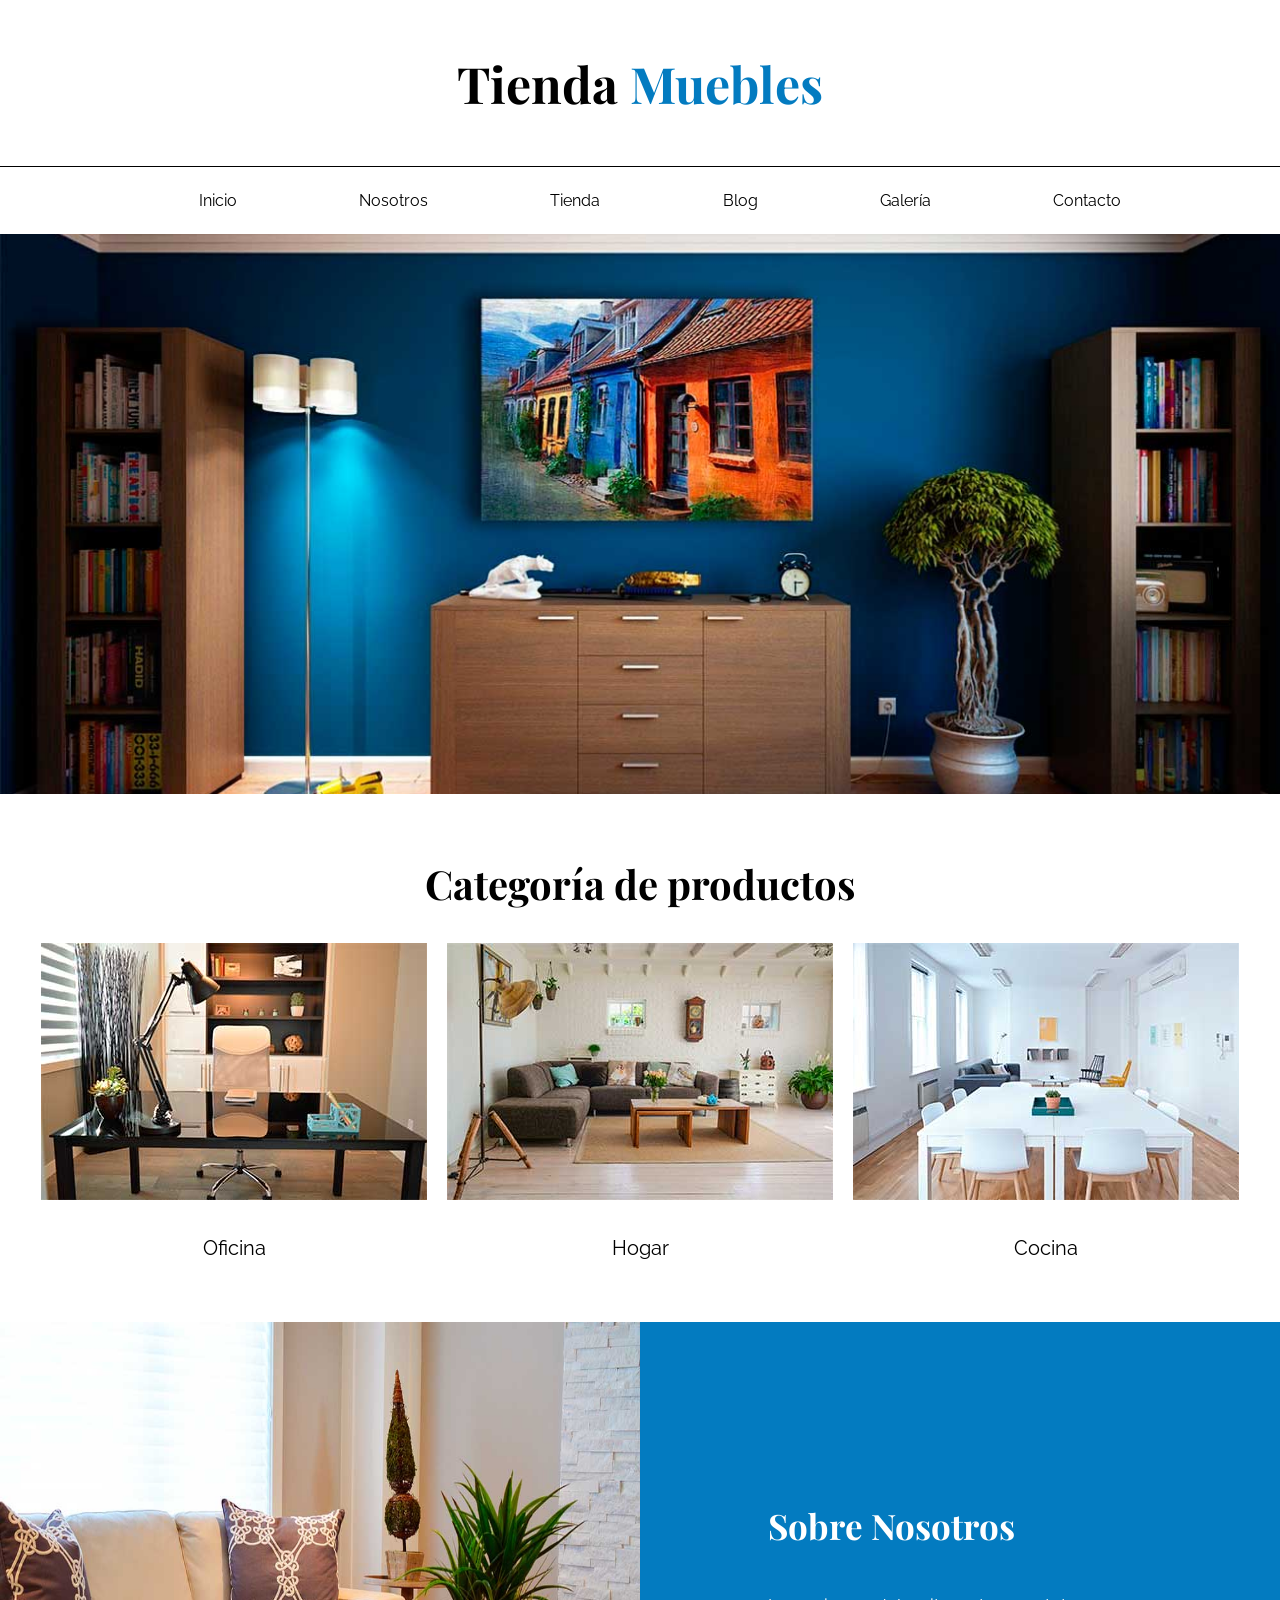
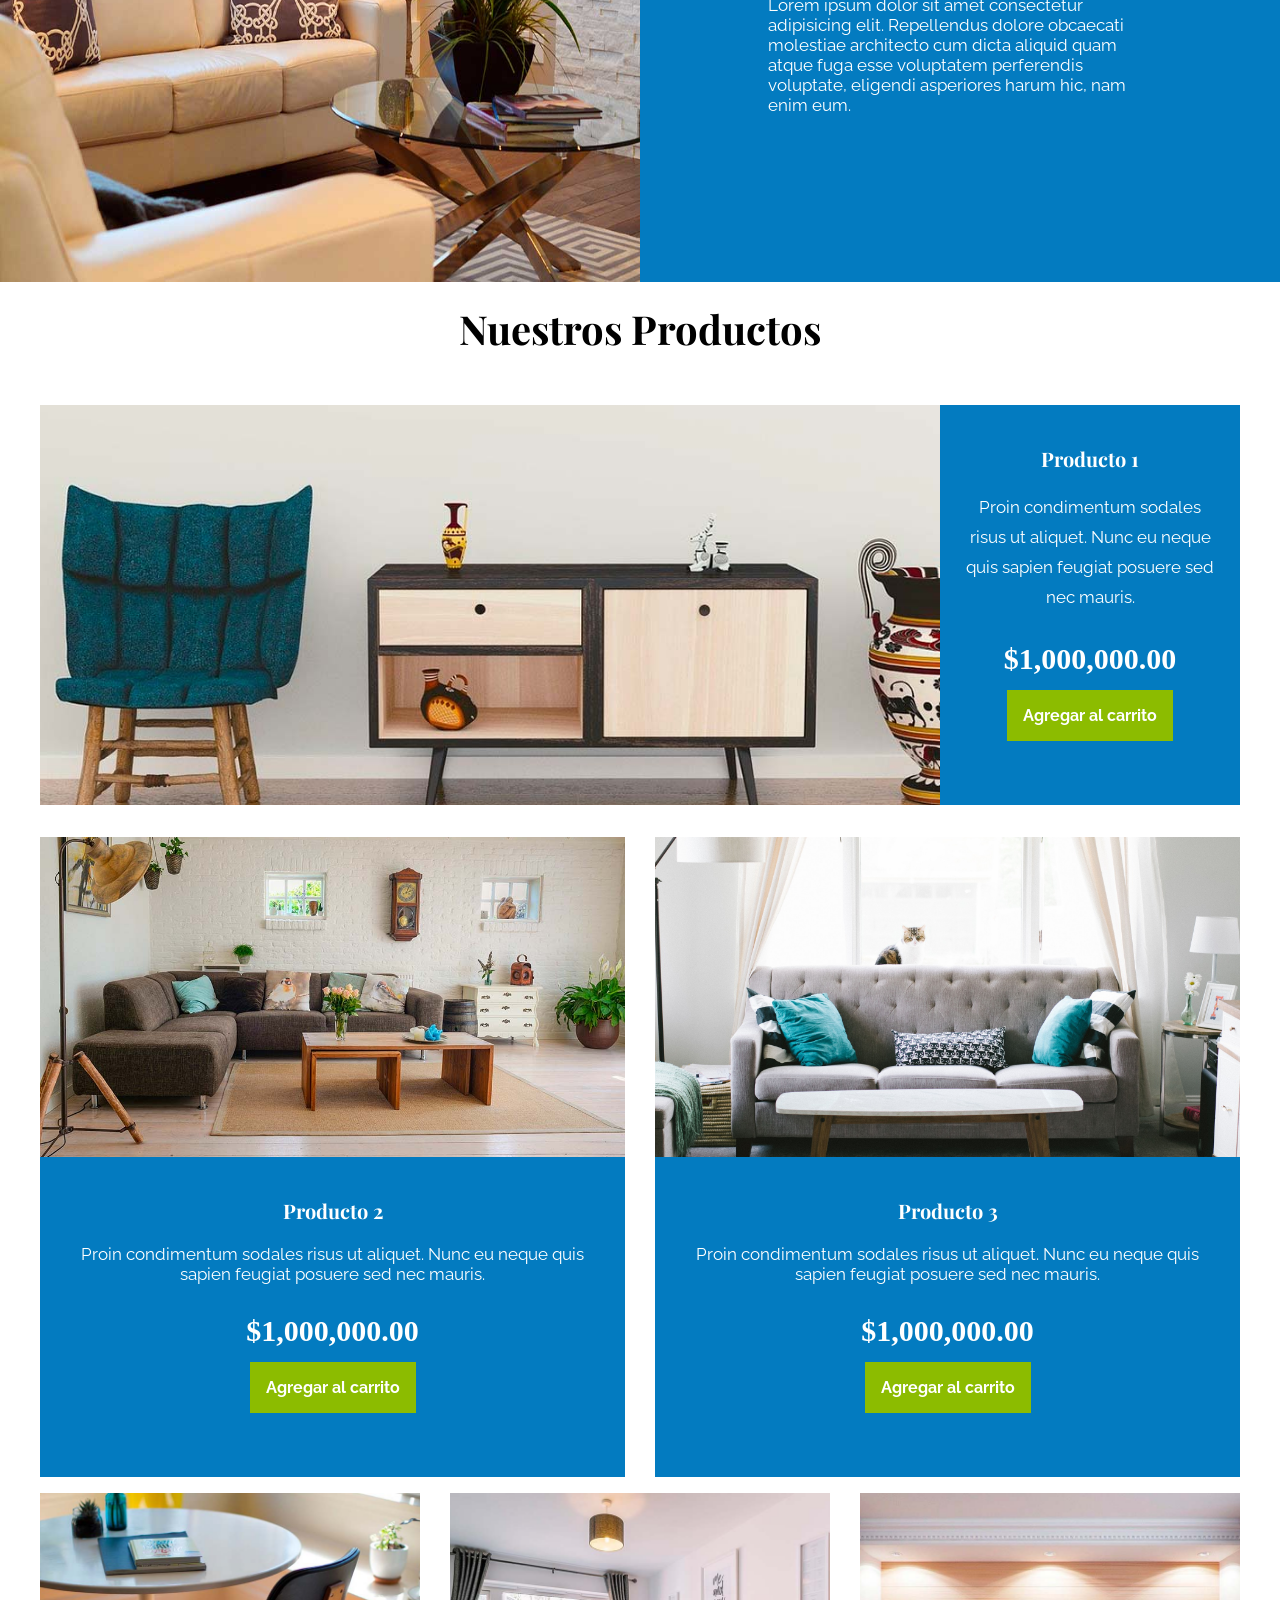
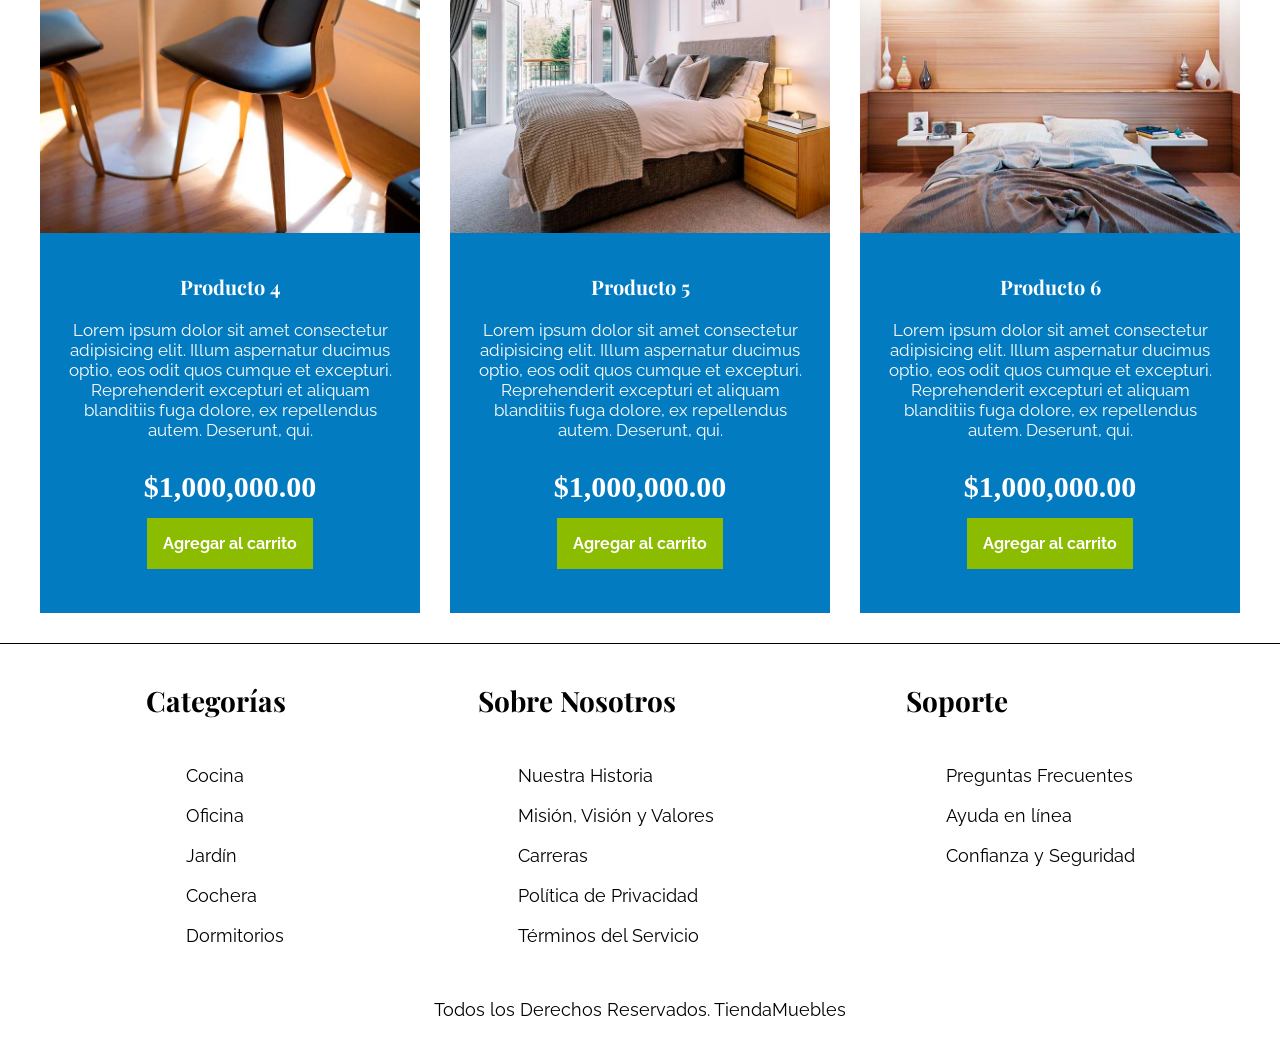
<file: index.html>
<!DOCTYPE html>
<html lang="en">
<head>
    <meta charset="UTF-8">
    <meta name="viewport" content="width=device-width, initial-scale=1.0">
    <title>Tienda Muebles</title>
    <link rel="stylesheet" href="./styles.css">
    <link rel="preconnect" href="https://fonts.googleapis.com">
    <link rel="preconnect" href="https://fonts.gstatic.com" crossorigin>
    <link href="https://fonts.googleapis.com/css2?family=Playfair+Display:ital,wght@0,400..900;1,400..900&family=Raleway:ital,wght@0,100..900;1,100..900&display=swap" rel="stylesheet">
</head>

<body>
    <header>
        <div class="title">
            <h1>Tienda <span>Muebles</span></h1>
        </div>
        <div class="container">
            <nav>
                <ul class="nav">
                    <li><a href="#" class="itembar">Inicio</a></li>
                    <li><a href="./nosotros.html" class="itembar">Nosotros</a></li>
                    <li><a href="./tienda.html" class="itembar">Tienda</a></li>
                    <li><a href="./blog.html" class="itembar">Blog</a></li>
                    <li><a href="./Galería.html" class="itembar">Galería</a></li>
                    <li><a href="./contacto.html" class="itembar">Contacto</a></li>
                </ul>
            </nav>
        </div>
    </header>

    <div class="banner1">
        <img src="./img/principal.jpg" alt="Un cuarto con decoración">
    </div>

    <main>
        <section class="products">
            <h2 class="categoriaproducts">Categoría de productos</h2>
            <div class="categoria1">
                <div class="container-cat">
                    <div>
                        <img src="./img/categoria1.jpg" alt="Una oficina">
                    </div>
                    <a href="#" class="itemcategory">Oficina</a>
                </div>

                <div class="container-cat">
                    <div>
                        <img src="./img/categoria2.jpg" alt="La sala de estar de una casa">
                    </div>
                    <a href="#" class="itemcategory">Hogar</a>
                </div>

                <div class="container-cat">
                    <div>
                        <img src="./img/categoria3.jpg" alt="La cocina de una casa">
                    </div>
                    <a href="#" class="itemcategory">Cocina</a>
                </div>
            </div>
        </section>

        <section class="section-abt">
            <div class="container-abt">
                <img src="./img/nosotros.jpg" class="img-abt">
                <div class="text-abt">
                    <h2 class="title-abt">Sobre Nosotros</h2>
                    <p class="description-abt">Lorem ipsum dolor sit amet consectetur adipisicing elit. Repellendus dolore obcaecati molestiae architecto cum dicta aliquid quam atque fuga esse voluptatem perferendis voluptate, eligendi asperiores harum hic, nam enim eum.</p>
                </div>
            </div>
        </section>

        <section class="products11">
            <h2 class="our-products">Nuestros Productos</h2>
            <div class="main-ourp width">
                <article class="product1 width">
                    <img src="./img/producto1.jpg" alt="imagen de producto 1" class="imagenproducto1">
                    <div class="textoproducto1">
                        <h3>Producto 1</h3>
                        <p class="descripcionproducto1">Proin condimentum sodales risus ut aliquet. Nunc eu neque quis sapien feugiat posuere sed nec mauris.</p>
                        <p class="price1">$1,000,000.00</p>
                        <a type="submit" class="boton1">Agregar al carrito</a>
                    </div>
                </article>

                <div class="product23">
                    <article class="containerproduct2">
                    <img src="./img/producto2.jpg" alt="imagen de producto 2" class="imgproduct2">
                    <div class="textoproducto2">
                        <h3 class="titlteproduct2">Producto 2</h3>
                        <p class="descriptionproduct2">Proin condimentum sodales risus ut aliquet. Nunc eu neque quis sapien feugiat posuere sed nec mauris.</p>
                        <p class="priceproduct2">$1,000,000.00</p>
                        <a type="submit" class="boton2">Agregar al carrito</a>
                    </div>
                    </article>

                    <article class="containerproduct3">
                    <img src="./img/galeria_06.jpg" alt="imagen de producto 3" class="imgproduct3">
                    <div class="textoproducto3">
                        <h3 class="titlteproduct3">Producto 3</h3>
                        <p class="descriptionproduct3">Proin condimentum sodales risus ut aliquet. Nunc eu neque quis sapien feugiat posuere sed nec mauris.</p>
                        <p class="priceproduct3">$1,000,000.00</p>
                        <a type="submit" class="boton3">Agregar al carrito</a>
                    </div>
                    </article>
                </div>

                <div class="product456">
                    <article class="containerproduct4">
                    <img src="./img/producto4.jpg" alt="imagen de producto 4" width="300" class="imgproduct4">
                    <div class="textoproduct4">
                        <h3 class="titlteproduct4">Producto 4</h3>
                        <p class="descriptionproduct4">Lorem ipsum dolor sit amet consectetur adipisicing elit. Illum aspernatur ducimus optio, eos odit quos cumque et excepturi. Reprehenderit excepturi et aliquam blanditiis fuga dolore, ex repellendus autem. Deserunt, qui.</p>
                        <p class="priceproduct4">$1,000,000.00</p>
                        <a type="submit" class="boton4">Agregar al carrito</a>
                    </div>
                    </article>

                    <article class="containerproduct5">
                    <img src="./img/producto5.jpg" alt="imagen de producto 5" width="300"
                    class="imgproduct5">
                    <div class="textoproduct5">
                        <h3 class="titlteproduct5">Producto 5</h3>
                        <p class="descriptionproduct5">Lorem ipsum dolor sit amet consectetur adipisicing elit. Illum aspernatur ducimus optio, eos odit quos cumque et excepturi. Reprehenderit excepturi et aliquam blanditiis fuga dolore, ex repellendus autem. Deserunt, qui.</p>
                        <p class="priceproduct5">$1,000,000.00</p>
                        <a type="submit" class="boton5">Agregar al carrito</a>
                    </div>
                    </article>

                    <article class="containerproduct6">
                    <img src="./img/producto6.jpg" alt="imagen de producto 6" width="300" class="imgproduct6">
                    <div class="textoproduct6">
                        <h3 class="titlteproduct6">Producto 6</h3>
                        <p class="descriptionproduct6">Lorem ipsum dolor sit amet consectetur adipisicing elit. Illum aspernatur ducimus optio, eos odit quos cumque et excepturi. Reprehenderit excepturi et aliquam blanditiis fuga dolore, ex repellendus autem. Deserunt, qui.</p>
                        <p class="priceproduct6">$1,000,000.00</p>
                        <a type="submit" class="boton6">Agregar al carrito</a>
                    </div>
                    </article>
                </div>
            </div>
        </section>
    </main>

    <footer>
        <div class="footer">
            <div class="left">
                <h4 class="footertitle">Categorías</h4>
                <ul class="footerlist">
                    <li><a href="#" class="footertext">Cocina</a></li>
                    <li><a href="#" class="footertext">Oficina</a></li>
                    <li><a href="#" class="footertext">Jardín</a></li>
                    <li><a href="#" class="footertext">Cochera</a></li>
                    <li><a href="#" class="footertext">Dormitorios</a></li>
                </ul>
            </div>

            <div class="left">
                <h4 class="footertitle">Sobre Nosotros</h4>
                <ul class="footerlist">
                    <li><a href="#" class="footertext">Nuestra Historia</a></li>
                    <li><a href="#" class="footertext">Misión, Visión y Valores</a></li>
                    <li><a href="#" class="footertext">Carreras</a></li>
                    <li><a href="#" class="footertext">Política de Privacidad</a></li>
                    <li><a href="#" class="footertext">Términos del Servicio</a></li>
                </ul>
            </div>

            <div class="left">
                <h4 class="footertitle">Soporte</h4>
                <ul class="footerlist">
                    <li><a href="#" class="footertext">Preguntas Frecuentes</a></li>
                    <li><a href="#" class="footertext">Ayuda en línea</a></li>
                    <li><a href="#" class="footertext">Confianza y Seguridad</a></li>
                </ul>
            </div>
        </div>

        <p class="footertext finished">Todos los Derechos Reservados. TiendaMuebles</p>
    </footer>
</body>
</html>
</file>
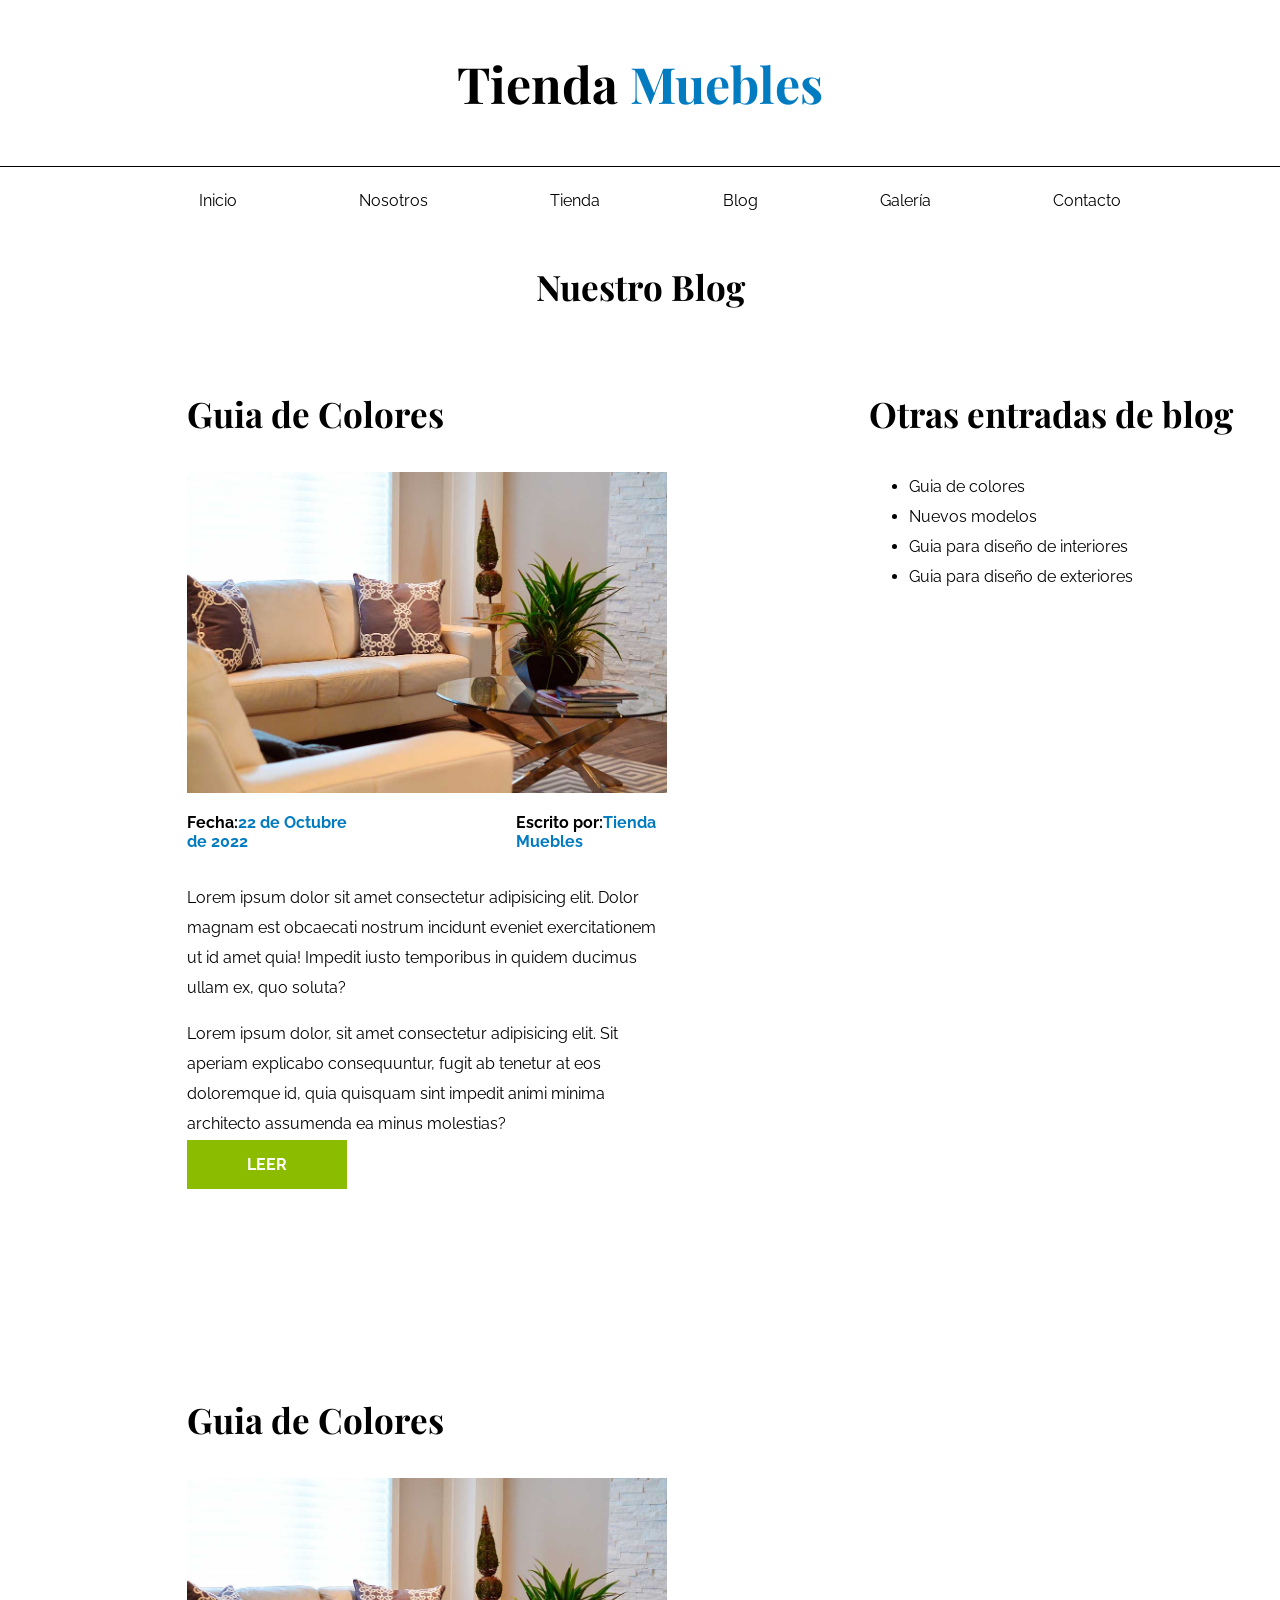
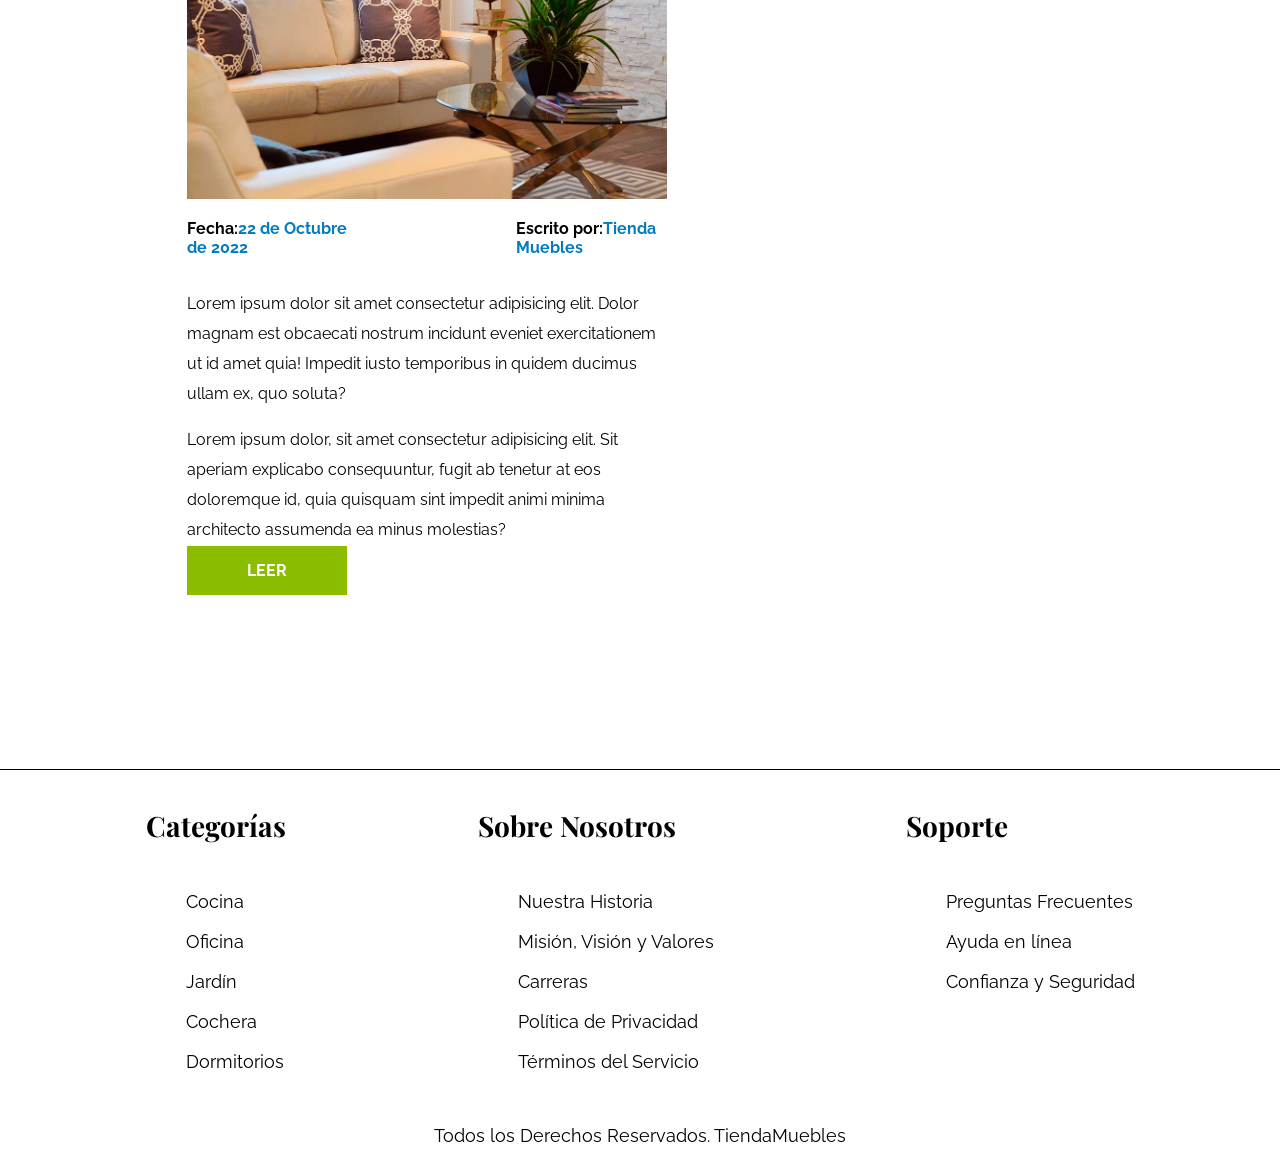
<file: blog.html>
<!DOCTYPE html>
<html lang="en">
<head>
    <meta charset="UTF-8">
    <meta name="viewport" content="width=device-width, initial-scale=1.0">
    <title>Tienda Muebles</title>
    <link rel="stylesheet" href="./styles.css">
    <link rel="preconnect" href="https://fonts.googleapis.com">
    <link rel="preconnect" href="https://fonts.gstatic.com" crossorigin>
    <link href="https://fonts.googleapis.com/css2?family=Playfair+Display:ital,wght@0,400..900;1,400..900&family=Raleway:ital,wght@0,100..900;1,100..900&display=swap" rel="stylesheet">
</head>
<body>
    <header>
        <div class="title">
            <h1>Tienda <span>Muebles</span></h1>
        </div>
        <div class="container">
            <nav>
                <ul class="nav">
                    <li><a href="./index.html" class="itembar">Inicio</a></li>
                    <li><a href="./nosotros.html" class="itembar">Nosotros</a></li>
                    <li><a href="./tienda.html" class="itembar">Tienda</a></li>
                    <li><a href="./blog.html" class="itembar">Blog</a></li>
                    <li><a href="./Galería.html" class="itembar">Galería</a></li>
                    <li><a href="./contacto.html" class="itembar">Contacto</a></li>
                </ul>
            </nav>
        </div>
    </header>

    <main class="blogmain">
        <h2 class="blogtitle">Nuestro Blog</h2>
        <section class="blogsection">
        <div class="guidesection">
            <article class="blogtext">
                    <h3 class="blogsubtitle">Guia de Colores</h3>
                    <img src="./img/nosotros.jpg" class="blogimg" width="500">
                    <div class="blogdate">
                        <p>Fecha:<span class="dateblog">22 de Octubre de 2022</span></p>
                        <p>Escrito por:<span class="dateblog">Tienda Muebles</span></p>
                    </div>
                    <div class="lorem">
                        <p>Lorem ipsum dolor sit amet consectetur adipisicing elit. Dolor magnam est obcaecati nostrum incidunt eveniet exercitationem ut id amet quia! Impedit iusto temporibus in quidem ducimus ullam ex, quo soluta?</p>
                        <p>Lorem ipsum dolor, sit amet consectetur adipisicing elit. Sit aperiam explicabo consequuntur, fugit ab tenetur at eos doloremque id, quia quisquam sint impedit animi minima architecto assumenda ea minus molestias?</p>
                    </div>
                    <a href="entrada-de-blog.html" class="blogleer">LEER</a>
            </article>
            <article class="blogtext">
                    <h3 class="blogsubtitle">Guia de Colores</h3>
                    <img src="./img/nosotros.jpg" class="blogimg" width="500">
                    <div class="blogdate">
                        <p>Fecha:<span class="dateblog">22 de Octubre de 2022</span></p>
                        <p>Escrito por:<span class="dateblog">Tienda Muebles</span></p>
                    </div>
                    <div class="lorem">
                        <p>Lorem ipsum dolor sit amet consectetur adipisicing elit. Dolor magnam est obcaecati nostrum incidunt eveniet exercitationem ut id amet quia! Impedit iusto temporibus in quidem ducimus ullam ex, quo soluta?</p>
                        <p>Lorem ipsum dolor, sit amet consectetur adipisicing elit. Sit aperiam explicabo consequuntur, fugit ab tenetur at eos doloremque id, quia quisquam sint impedit animi minima architecto assumenda ea minus molestias?</p>
                    </div>
                    <a href="entrada-de-blog.html" class="blogleer">LEER</a>
            </article>
        </div>
            <aside class="blogtext">
                <h3 class="entries">Otras entradas de blog</h3>
                <ul class="otherentrie">
                    <li><a href="/entrada-de-blog.html" class="otherentries">Guia de colores</a></li>
                    <li><a href="/entrada-de-blog.html" class="otherentries">Nuevos modelos</a></li>
                    <li><a href="/entrada-de-blog.html" class="otherentries">Guia para diseño de interiores</a></li>
                    <li><a href="/entrada-de-blog.html" class="otherentries">Guia para diseño de exteriores</a></li>
                </ul>
            </aside>
        </section>

    </main>
    <footer>
        <div class="footer">
            <div class="left">
                <h4 class="footertitle">Categorías</h4>
                <ul class="footerlist">
                    <li><a href="#" class="footertext">Cocina</a></li>
                    <li><a href="#" class="footertext">Oficina</a></li>
                    <li><a href="#" class="footertext">Jardín</a></li>
                    <li><a href="#" class="footertext">Cochera</a></li>
                    <li><a href="#" class="footertext">Dormitorios</a></li>
                </ul>
            </div>

            <div class="left">
                <h4 class="footertitle">Sobre Nosotros</h4>
                <ul class="footerlist">
                    <li><a href="#" class="footertext">Nuestra Historia</a></li>
                    <li><a href="#" class="footertext">Misión, Visión y Valores</a></li>
                    <li><a href="#" class="footertext">Carreras</a></li>
                    <li><a href="#" class="footertext">Política de Privacidad</a></li>
                    <li><a href="#" class="footertext">Términos del Servicio</a></li>
                </ul>
            </div>

            <div class="left">
                <h4 class="footertitle">Soporte</h4>
                <ul class="footerlist">
                    <li><a href="#" class="footertext">Preguntas Frecuentes</a></li>
                    <li><a href="#" class="footertext">Ayuda en línea</a></li>
                    <li><a href="#" class="footertext">Confianza y Seguridad</a></li>
                </ul>
            </div>
        </div>

        <p class="footertext finished">Todos los Derechos Reservados. TiendaMuebles</p>
    </footer>
</body>
</html>
</file>
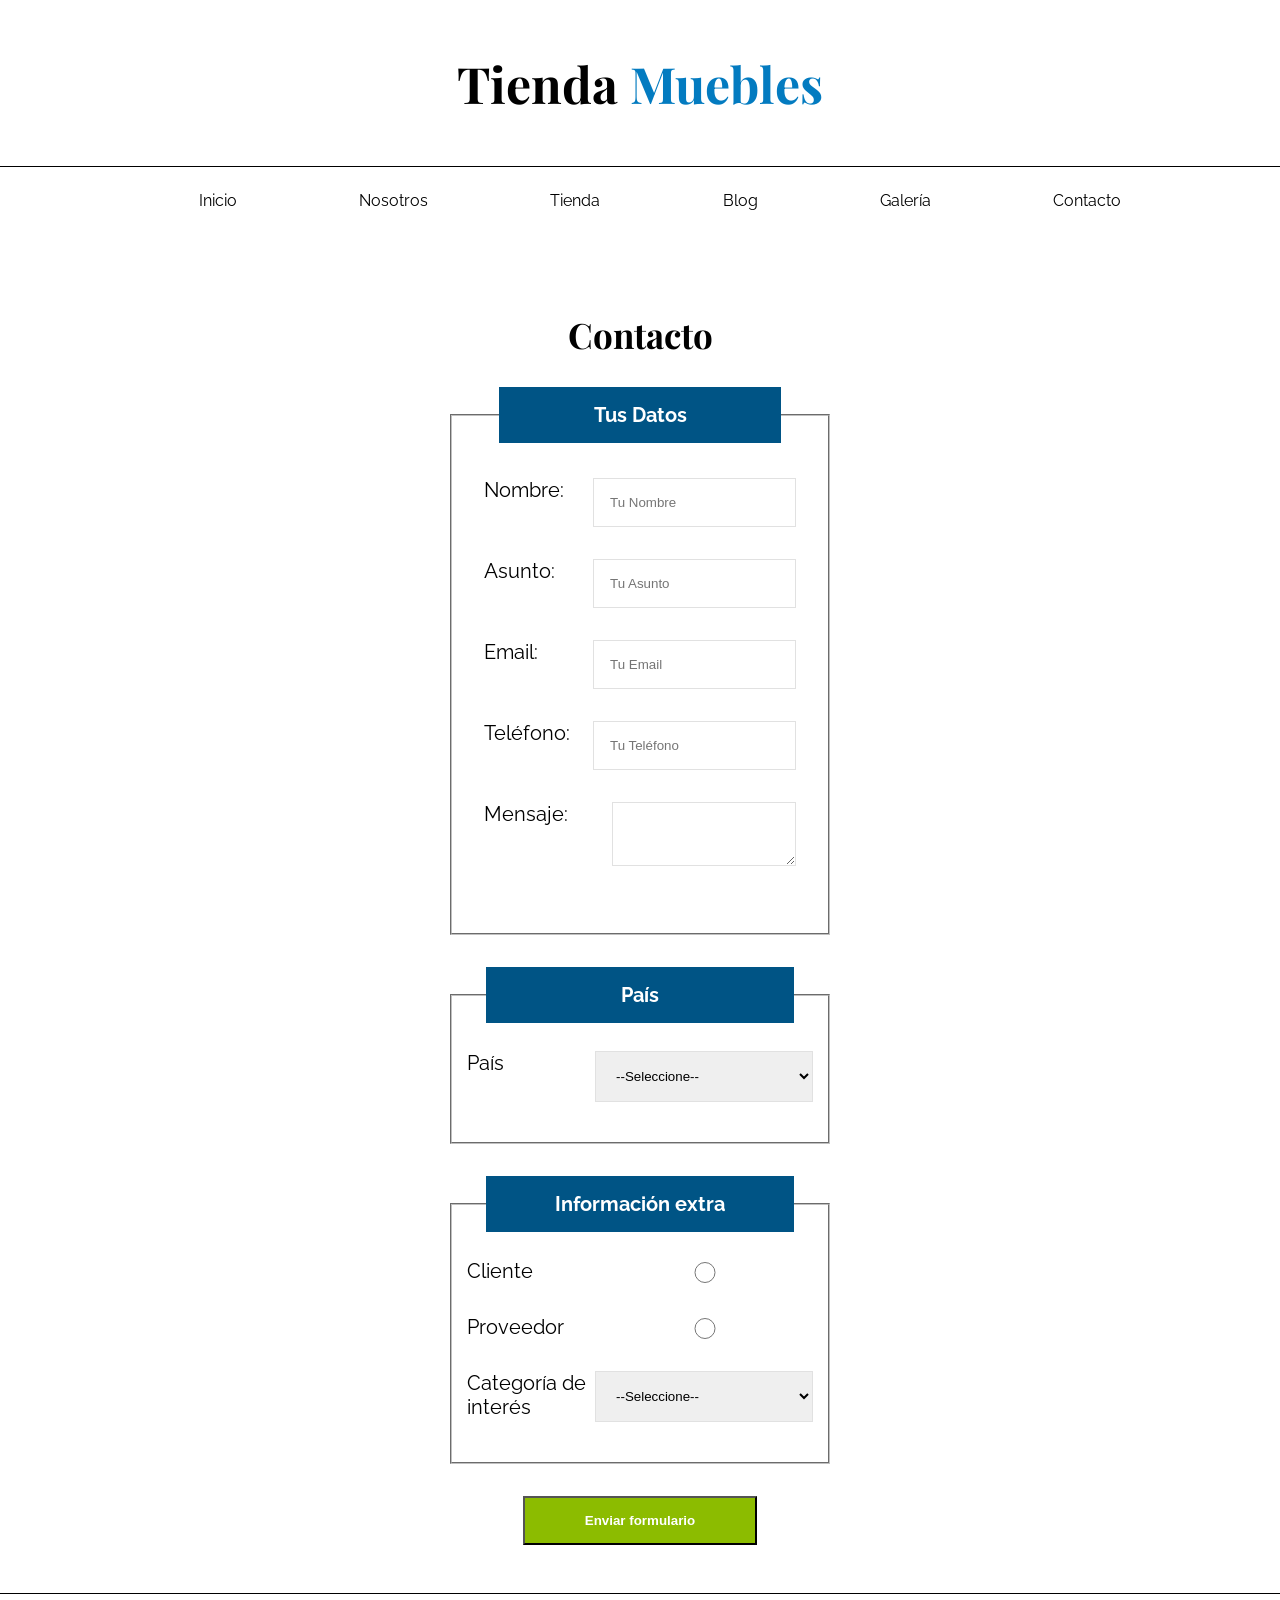
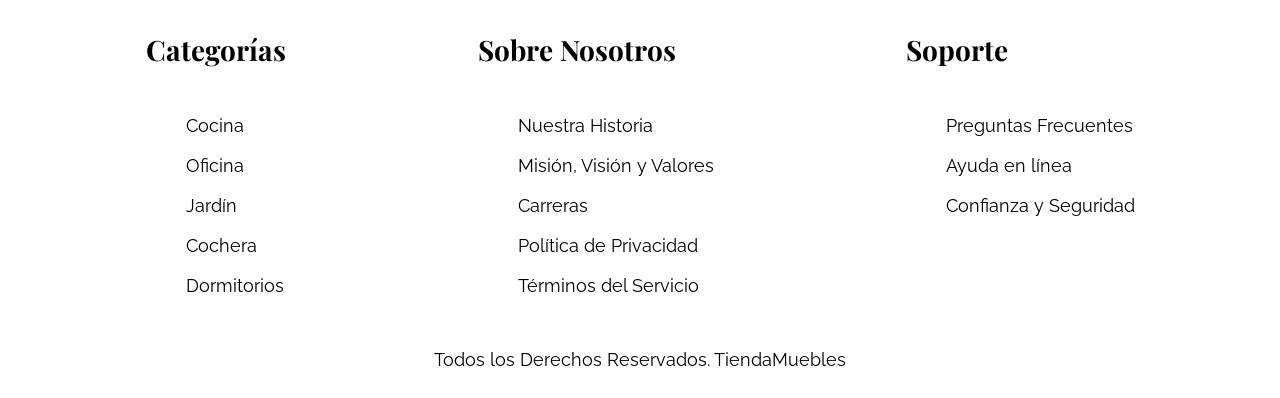
<file: contacto.html>
<!DOCTYPE html>
<html lang="en">
<head>
    <meta charset="UTF-8">
    <meta name="viewport" content="width=device-width, initial-scale=1.0">
    <title>Tienda Muebles</title>
    <link rel="stylesheet" href="./styles.css">
    <link rel="preconnect" href="https://fonts.googleapis.com">
    <link rel="preconnect" href="https://fonts.gstatic.com" crossorigin>
    <link href="https://fonts.googleapis.com/css2?family=Playfair+Display:ital,wght@0,400..900;1,400..900&family=Raleway:ital,wght@0,100..900;1,100..900&display=swap" rel="stylesheet">
</head>

<body>
    <header>
        <div class="title">
            <h1>Tienda <span>Muebles</span></h1>
        </div>
        <div class="container">
            <nav>
                <ul class="nav">
                    <li><a href="./index.html" class="itembar">Inicio</a></li>
                    <li><a href="./nosotros.html" class="itembar">Nosotros</a></li>
                    <li><a href="./tienda.html" class="itembar">Tienda</a></li>
                    <li><a href="./blog.html" class="itembar">Blog</a></li>
                    <li><a href="./Galería.html" class="itembar">Galería</a></li>
                    <li><a href="./contacto.html" class="itembar">Contacto</a></li>
                </ul>
            </nav>
        </div>
    </header>

    <main class="container-contact t-align-center">
            <h2 class="contact-title">Contacto</h2>
            <form class="font-primary">
                <fieldset class="d-flex-column marginb">
                    <legend class="contact-title-1">Tus Datos</legend>
                    <div >
                        <div class="campo">
                            <label>Nombre:</label>
                            <input type="text" placeholder="Tu Nombre" required>
                        </div>
                        <div class="campo">
                            <label>Asunto:</label>
                            <input type="text" placeholder="Tu Asunto" required>
                        </div>
                        <div class="campo">
                            <label>Email:</label>
                            <input type="email" placeholder="Tu Email" required>
                        </div>
                        <div class="campo">
                            <label>Teléfono:</label>
                            <input type="tel" placeholder="Tu Teléfono" required>
                        </div>
                    </div>
                    <div class="campo">
                    <label>Mensaje:</label>
                    <textarea required></textarea>
                    </div>
                </fieldset>

                <fieldset class="d-flex-column2 marginb">
                    <legend class="contact-title-1">País</legend>
                    <div class="campo">
                        <label>País</label>
                        <select required>
                        <option>--Seleccione--</option>
                        <option>Perú</option>
                        <option>Venezuela</option>
                        <option>México</option>
                        <option>Colombia</option>
                    </select>
                    </div>
                </fieldset>

                <fieldset class="d-flex-column3 marginb">
                    <legend class="contact-title-1">Información extra</legend>
                    <div class="campo">
                        <label>Cliente</label>
                        <input type="radio">
                    </div>
                    <div class="campo">
                        <label>Proveedor</label>
                        <input type="radio">
                    </div>
                    <div class="campo">
                    <label>Categoría de interés</label>
                        <select>
                        <option>--Seleccione--</option>
                        <option>Cocina</option>
                        <option>Exterior</option>
                        <option>Recamaras</option>
                        <option>Oficina</option>
                        <option>Televisión</option>
                    </select>
                    </div>
                </fieldset>
                <input class="blogleer" type="submit" value="Enviar formulario">
            </form>
    </main>

    <footer>
        <div class="footer">
            <div class="left">
                <h4 class="footertitle">Categorías</h4>
                <ul class="footerlist">
                    <li><a href="#" class="footertext">Cocina</a></li>
                    <li><a href="#" class="footertext">Oficina</a></li>
                    <li><a href="#" class="footertext">Jardín</a></li>
                    <li><a href="#" class="footertext">Cochera</a></li>
                    <li><a href="#" class="footertext">Dormitorios</a></li>
                </ul>
            </div>

            <div class="left">
                <h4 class="footertitle">Sobre Nosotros</h4>
                <ul class="footerlist">
                    <li><a href="#" class="footertext">Nuestra Historia</a></li>
                    <li><a href="#" class="footertext">Misión, Visión y Valores</a></li>
                    <li><a href="#" class="footertext">Carreras</a></li>
                    <li><a href="#" class="footertext">Política de Privacidad</a></li>
                    <li><a href="#" class="footertext">Términos del Servicio</a></li>
                </ul>
            </div>

            <div class="left">
                <h4 class="footertitle">Soporte</h4>
                <ul class="footerlist">
                    <li><a href="#" class="footertext">Preguntas Frecuentes</a></li>
                    <li><a href="#" class="footertext">Ayuda en línea</a></li>
                    <li><a href="#" class="footertext">Confianza y Seguridad</a></li>
                </ul>
            </div>
        </div>

        <p class="footertext finished">Todos los Derechos Reservados. TiendaMuebles</p>
    </footer>
</body>
</html>
</file>
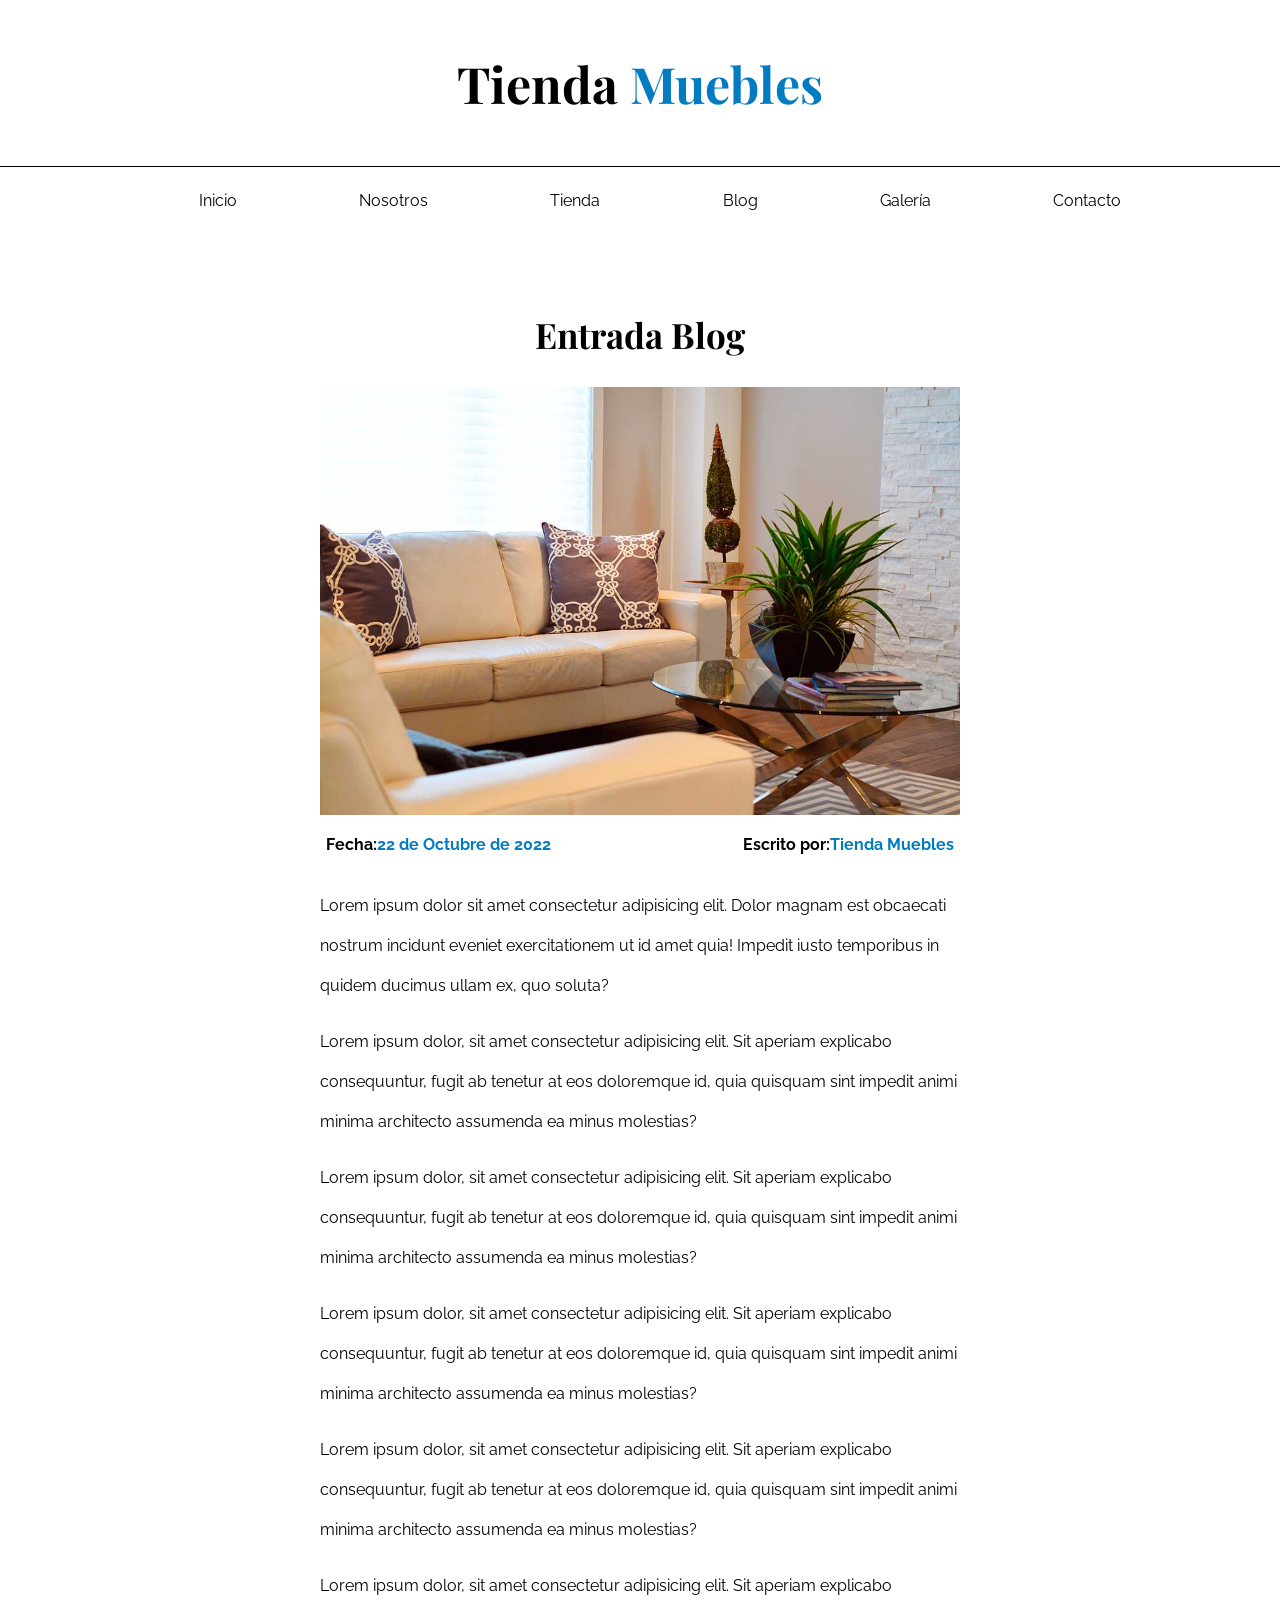
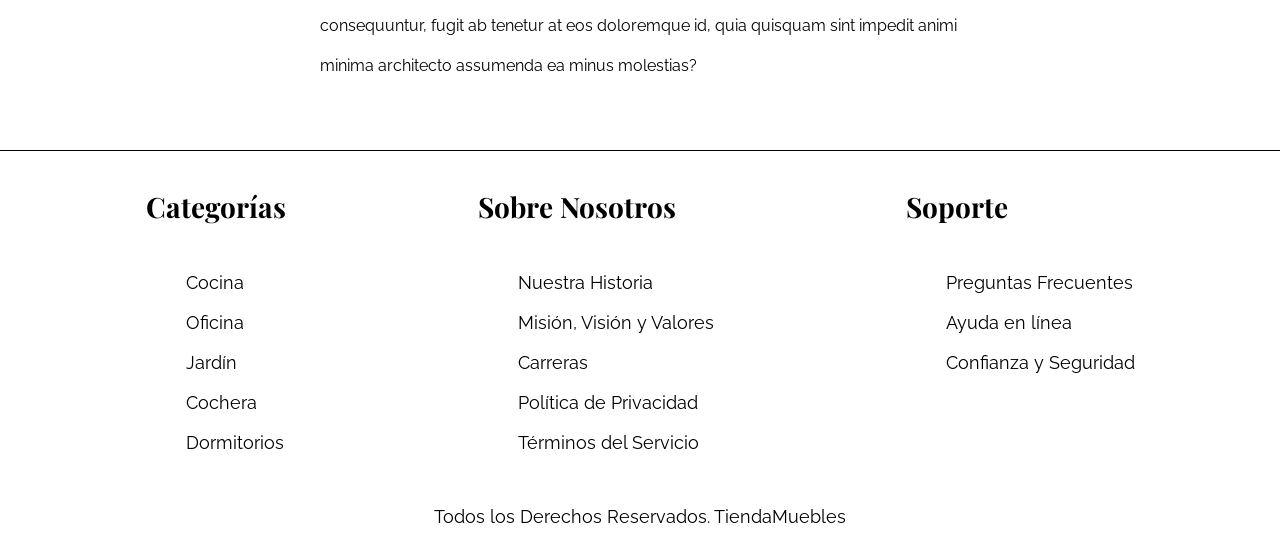
<file: entrada-de-blog.html>
<!DOCTYPE html>
<html lang="en">
<head>
    <meta charset="UTF-8">
    <meta name="viewport" content="width=device-width, initial-scale=1.0">
    <title>Tienda Muebles</title>
    <link rel="stylesheet" href="./styles.css">
    <link rel="preconnect" href="https://fonts.googleapis.com">
    <link rel="preconnect" href="https://fonts.gstatic.com" crossorigin>
    <link href="https://fonts.googleapis.com/css2?family=Playfair+Display:ital,wght@0,400..900;1,400..900&family=Raleway:ital,wght@0,100..900;1,100..900&display=swap" rel="stylesheet">
</head>

<body>
    <header>
        <div class="title">
            <h1>Tienda <span>Muebles</span></h1>
        </div>
        <div class="container">
            <nav>
                <ul class="nav">
                    <li><a href="./index.html" class="itembar">Inicio</a></li>
                    <li><a href="./nosotros.html" class="itembar">Nosotros</a></li>
                    <li><a href="./tienda.html" class="itembar">Tienda</a></li>
                    <li><a href="./blog.html" class="itembar">Blog</a></li>
                    <li><a href="./Galería.html" class="itembar">Galería</a></li>
                    <li><a href="./contacto.html" class="itembar">Contacto</a></li>
                </ul>
            </nav>
        </div>
    </header>

    <main class="blog2 containerblog">
        <h2 class="entriesblogtitle">Entrada Blog</h2>
        <div class="entriesblogtitleentries">
            <img src="./img/nosotros.jpg" class="entriesimg">
            <div class="blogdate2">
                <p>Fecha:<span class="dateblog">22 de Octubre de 2022</span></p>
                <p>Escrito por:<span class="dateblog">Tienda Muebles</span></p>
            </div>
            <p class="lorem l-height">Lorem ipsum dolor sit amet consectetur adipisicing elit. Dolor magnam est obcaecati nostrum incidunt eveniet exercitationem ut id amet quia! Impedit iusto temporibus in quidem ducimus ullam ex, quo soluta?</p>
            <p class="lorem l-height">Lorem ipsum dolor, sit amet consectetur adipisicing elit. Sit aperiam explicabo consequuntur, fugit ab tenetur at eos doloremque id, quia quisquam sint impedit animi minima architecto assumenda ea minus molestias?</p>
            <p class="lorem l-height">Lorem ipsum dolor, sit amet consectetur adipisicing elit. Sit aperiam explicabo consequuntur, fugit ab tenetur at eos doloremque id, quia quisquam sint impedit animi minima architecto assumenda ea minus molestias?</p>
            <p class="lorem l-height">Lorem ipsum dolor, sit amet consectetur adipisicing elit. Sit aperiam explicabo consequuntur, fugit ab tenetur at eos doloremque id, quia quisquam sint impedit animi minima architecto assumenda ea minus molestias?</p>
            <p class="lorem l-height">Lorem ipsum dolor, sit amet consectetur adipisicing elit. Sit aperiam explicabo consequuntur, fugit ab tenetur at eos doloremque id, quia quisquam sint impedit animi minima architecto assumenda ea minus molestias?</p>
            <p class="lorem l-height">Lorem ipsum dolor, sit amet consectetur adipisicing elit. Sit aperiam explicabo consequuntur, fugit ab tenetur at eos doloremque id, quia quisquam sint impedit animi minima architecto assumenda ea minus molestias?</p>
        </div>
    </main>

    <footer>
        <div class="footer">
            <div class="left">
                <h4 class="footertitle">Categorías</h4>
                <ul class="footerlist">
                    <li><a href="#" class="footertext">Cocina</a></li>
                    <li><a href="#" class="footertext">Oficina</a></li>
                    <li><a href="#" class="footertext">Jardín</a></li>
                    <li><a href="#" class="footertext">Cochera</a></li>
                    <li><a href="#" class="footertext">Dormitorios</a></li>
                </ul>
            </div>

            <div class="left">
                <h4 class="footertitle">Sobre Nosotros</h4>
                <ul class="footerlist">
                    <li><a href="#" class="footertext">Nuestra Historia</a></li>
                    <li><a href="#" class="footertext">Misión, Visión y Valores</a></li>
                    <li><a href="#" class="footertext">Carreras</a></li>
                    <li><a href="#" class="footertext">Política de Privacidad</a></li>
                    <li><a href="#" class="footertext">Términos del Servicio</a></li>
                </ul>
            </div>

            <div class="left">
                <h4 class="footertitle">Soporte</h4>
                <ul class="footerlist">
                    <li><a href="#" class="footertext">Preguntas Frecuentes</a></li>
                    <li><a href="#" class="footertext">Ayuda en línea</a></li>
                    <li><a href="#" class="footertext">Confianza y Seguridad</a></li>
                </ul>
            </div>
        </div>

        <p class="footertext finished">Todos los Derechos Reservados. TiendaMuebles</p>
    </footer>
</body>
</html>
</file>
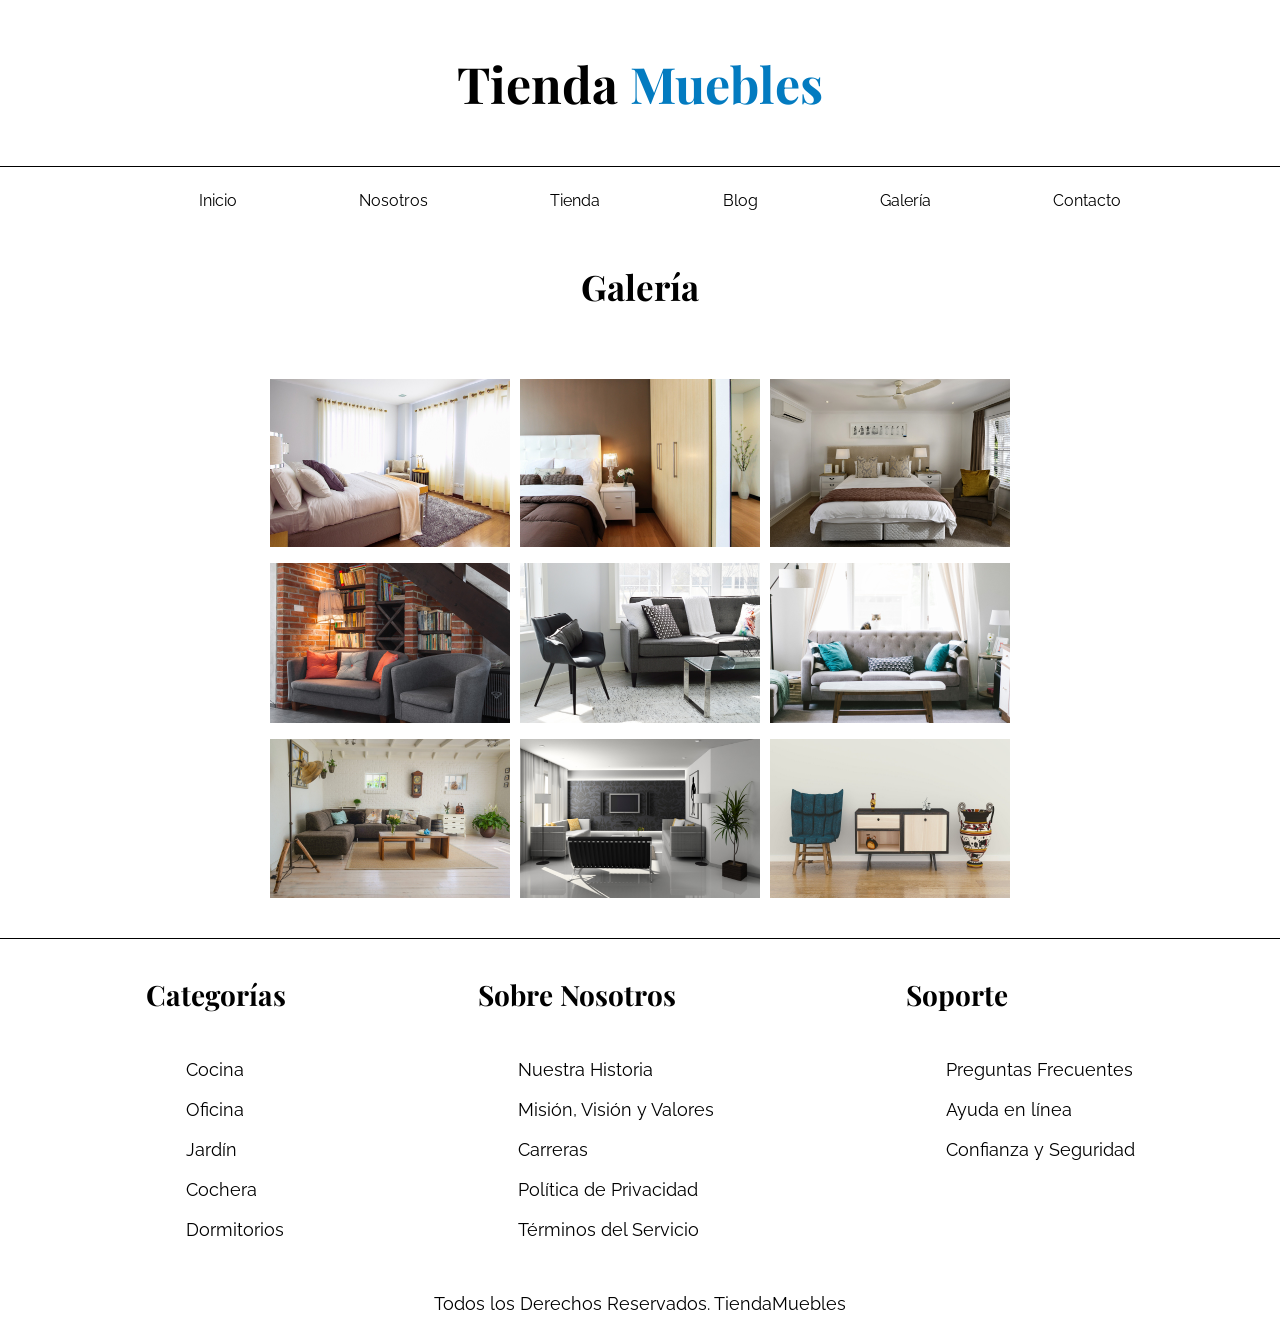
<file: Galería.html>
<!DOCTYPE html>
<html lang="en">
<head>
    <meta charset="UTF-8">
    <meta name="viewport" content="width=device-width, initial-scale=1.0">
    <title>Tienda Muebles</title>
    <link rel="stylesheet" href="./styles.css">
    <link rel="preconnect" href="https://fonts.googleapis.com">
    <link rel="preconnect" href="https://fonts.gstatic.com" crossorigin>
    <link href="https://fonts.googleapis.com/css2?family=Playfair+Display:ital,wght@0,400..900;1,400..900&family=Raleway:ital,wght@0,100..900;1,100..900&display=swap" rel="stylesheet">
</head>

<body>
    <header>
        <div class="title">
            <h1>Tienda <span>Muebles</span></h1>
        </div>
        <div class="container">
            <nav>
                <ul class="nav">
                    <li><a href="./index.html" class="itembar">Inicio</a></li>
                    <li><a href="./nosotros.html" class="itembar">Nosotros</a></li>
                    <li><a href="./tienda.html" class="itembar">Tienda</a></li>
                    <li><a href="./blog.html" class="itembar">Blog</a></li>
                    <li><a href="./Galería.html" class="itembar">Galería</a></li>
                    <li><a href="./contacto.html" class="itembar">Contacto</a></li>
                </ul>
            </nav>
        </div>
    </header>

    <main>
        <section>
            <h2 class="gallerytitle">Galería</h2>
            <div class="gallery">
                <div class="gallery1">
                    <img src="img/galeria_01.jpg" class="imagendegaleria" width="500">
                    <img src="img/galeria_02.jpg" class="imagendegaleria" width="500">
                    <img src="img/galeria_03.jpg" class="imagendegaleria" width="500">
                </div>
                <div class="gallery2">
                    <img src="img/galeria_04.jpg" class="imagendegaleria" width="500">
                    <img src="img/galeria_05.jpg" class="imagendegaleria" width="500">
                    <img src="img/galeria_06.jpg" class="imagendegaleria" width="500">
                </div>
                <div class="gallery3">
                    <img src="img/galeria_07.jpg" class="imagendegaleria" width="500">
                    <img src="img/galeria_08.jpg" class="imagendegaleria" width="500">
                    <img src="img/galeria_09.jpg" class="imagendegaleria" width="500">
                </div> 
            </div>
        </section>
    </main>

    <footer>
        <div class="footer">
            <div class="left">
                <h4 class="footertitle">Categorías</h4>
                <ul class="footerlist">
                    <li><a href="#" class="footertext">Cocina</a></li>
                    <li><a href="#" class="footertext">Oficina</a></li>
                    <li><a href="#" class="footertext">Jardín</a></li>
                    <li><a href="#" class="footertext">Cochera</a></li>
                    <li><a href="#" class="footertext">Dormitorios</a></li>
                </ul>
            </div>

            <div class="left">
                <h4 class="footertitle">Sobre Nosotros</h4>
                <ul class="footerlist">
                    <li><a href="#" class="footertext">Nuestra Historia</a></li>
                    <li><a href="#" class="footertext">Misión, Visión y Valores</a></li>
                    <li><a href="#" class="footertext">Carreras</a></li>
                    <li><a href="#" class="footertext">Política de Privacidad</a></li>
                    <li><a href="#" class="footertext">Términos del Servicio</a></li>
                </ul>
            </div>

            <div class="left">
                <h4 class="footertitle">Soporte</h4>
                <ul class="footerlist">
                    <li><a href="#" class="footertext">Preguntas Frecuentes</a></li>
                    <li><a href="#" class="footertext">Ayuda en línea</a></li>
                    <li><a href="#" class="footertext">Confianza y Seguridad</a></li>
                </ul>
            </div>
        </div>

        <p class="footertext finished">Todos los Derechos Reservados. TiendaMuebles</p>
    </footer>
</body>
</html>
</file>
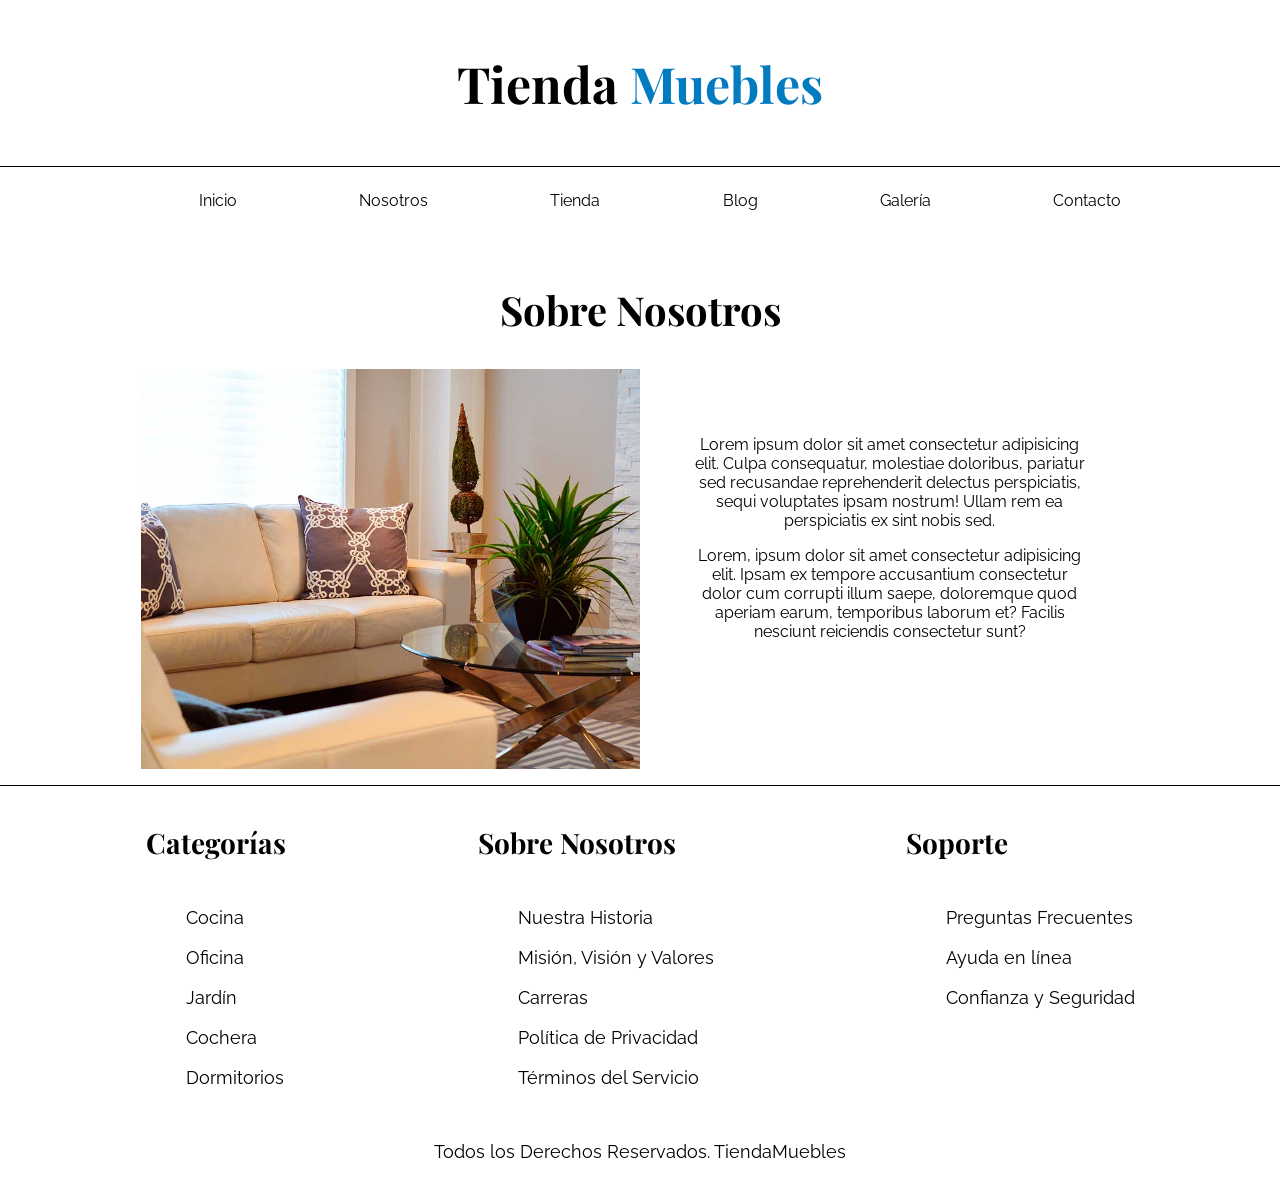
<file: nosotros.html>
<!DOCTYPE html>
<html lang="en">
<head>
    <meta charset="UTF-8">
    <meta name="viewport" content="width=device-width, initial-scale=1.0">
    <title>Tienda Muebles</title>
    <link rel="stylesheet" href="./styles.css">
    <link rel="preconnect" href="https://fonts.googleapis.com">
    <link rel="preconnect" href="https://fonts.gstatic.com" crossorigin>
    <link href="https://fonts.googleapis.com/css2?family=Playfair+Display:ital,wght@0,400..900;1,400..900&family=Raleway:ital,wght@0,100..900;1,100..900&display=swap" rel="stylesheet">
</head>
<body>
    <header>
        <div class="title">
            <h1>Tienda <span>Muebles</span></h1>
        </div>
        <div class="container">
            <nav>
                <ul class="nav">
                    <li><a href="./index.html" class="itembar">Inicio</a></li>
                    <li><a href="./nosotros.html" class="itembar">Nosotros</a></li>
                    <li><a href="./tienda.html" class="itembar">Tienda</a></li>
                    <li><a href="./blog.html" class="itembar">Blog</a></li>
                    <li><a href="./Galería.html" class="itembar">Galería</a></li>
                    <li><a href="./contacto.html" class="itembar">Contacto</a></li>
                </ul>
            </nav>
        </div>
    </header>

    <main class="mainaboutus">
        <section>
        <h2 class="pageaboutustitle">Sobre Nosotros</h2>
        <div class="pageaboutus">
            <img src="./img/nosotros.jpg" class="imgpageaboutus">
            <div class="pageaboutustext">
            <p>Lorem ipsum dolor sit amet consectetur adipisicing elit. Culpa consequatur, molestiae doloribus, pariatur sed recusandae reprehenderit delectus perspiciatis, sequi voluptates ipsam nostrum! Ullam rem ea perspiciatis ex sint nobis sed.</p>
            <p>Lorem, ipsum dolor sit amet consectetur adipisicing elit. Ipsam ex tempore accusantium consectetur dolor cum corrupti illum saepe, doloremque quod aperiam earum, temporibus laborum et? Facilis nesciunt reiciendis consectetur sunt?</p>
            </div>
        </div>
        </section>
    </main>


    <footer>
        <div class="footer">
            <div class="left">
                <h4 class="footertitle">Categorías</h4>
                <ul class="footerlist">
                    <li><a href="#" class="footertext">Cocina</a></li>
                    <li><a href="#" class="footertext">Oficina</a></li>
                    <li><a href="#" class="footertext">Jardín</a></li>
                    <li><a href="#" class="footertext">Cochera</a></li>
                    <li><a href="#" class="footertext">Dormitorios</a></li>
                </ul>
            </div>

            <div class="left">
                <h4 class="footertitle">Sobre Nosotros</h4>
                <ul class="footerlist">
                    <li><a href="#" class="footertext">Nuestra Historia</a></li>
                    <li><a href="#" class="footertext">Misión, Visión y Valores</a></li>
                    <li><a href="#" class="footertext">Carreras</a></li>
                    <li><a href="#" class="footertext">Política de Privacidad</a></li>
                    <li><a href="#" class="footertext">Términos del Servicio</a></li>
                </ul>
            </div>

            <div class="left">
                <h4 class="footertitle">Soporte</h4>
                <ul class="footerlist">
                    <li><a href="#" class="footertext">Preguntas Frecuentes</a></li>
                    <li><a href="#" class="footertext">Ayuda en línea</a></li>
                    <li><a href="#" class="footertext">Confianza y Seguridad</a></li>
                </ul>
            </div>
        </div>

        <p class="footertext finished">Todos los Derechos Reservados. TiendaMuebles</p>
    </footer>
</body>
</html>
</file>
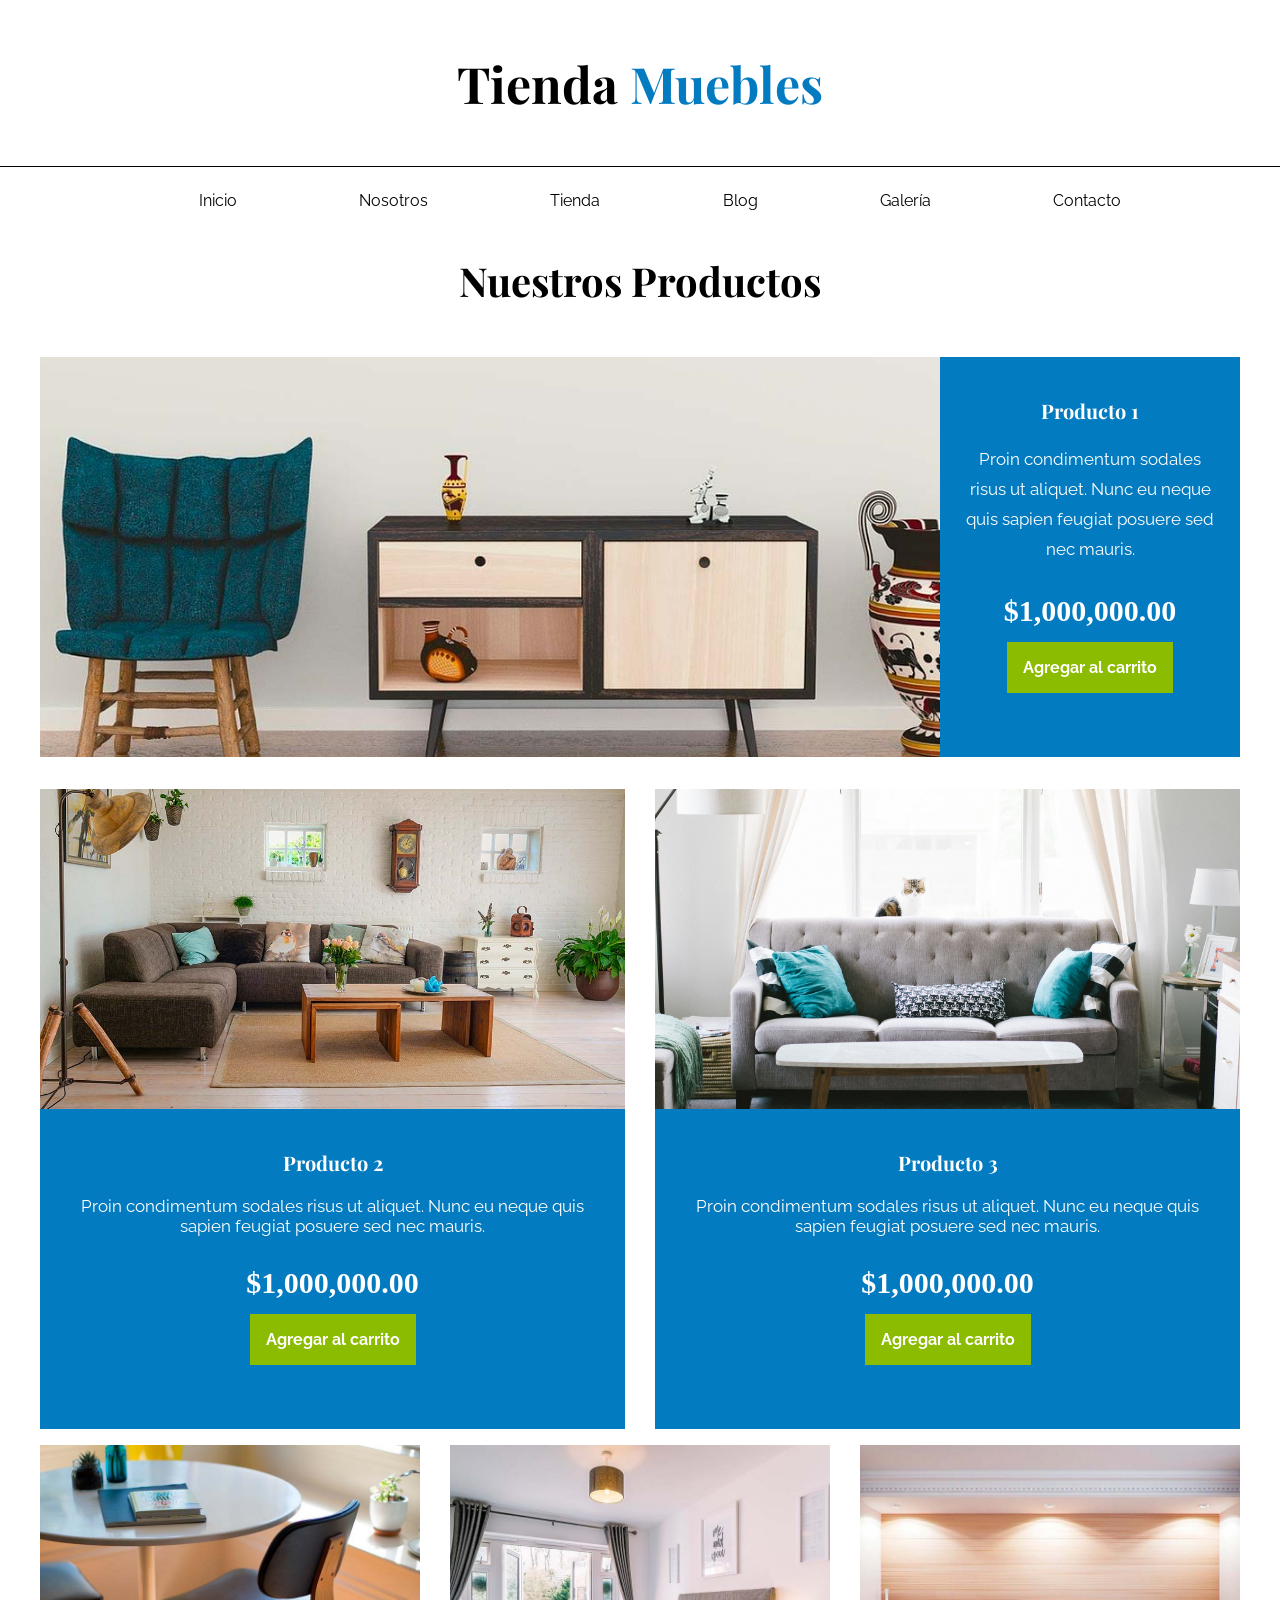
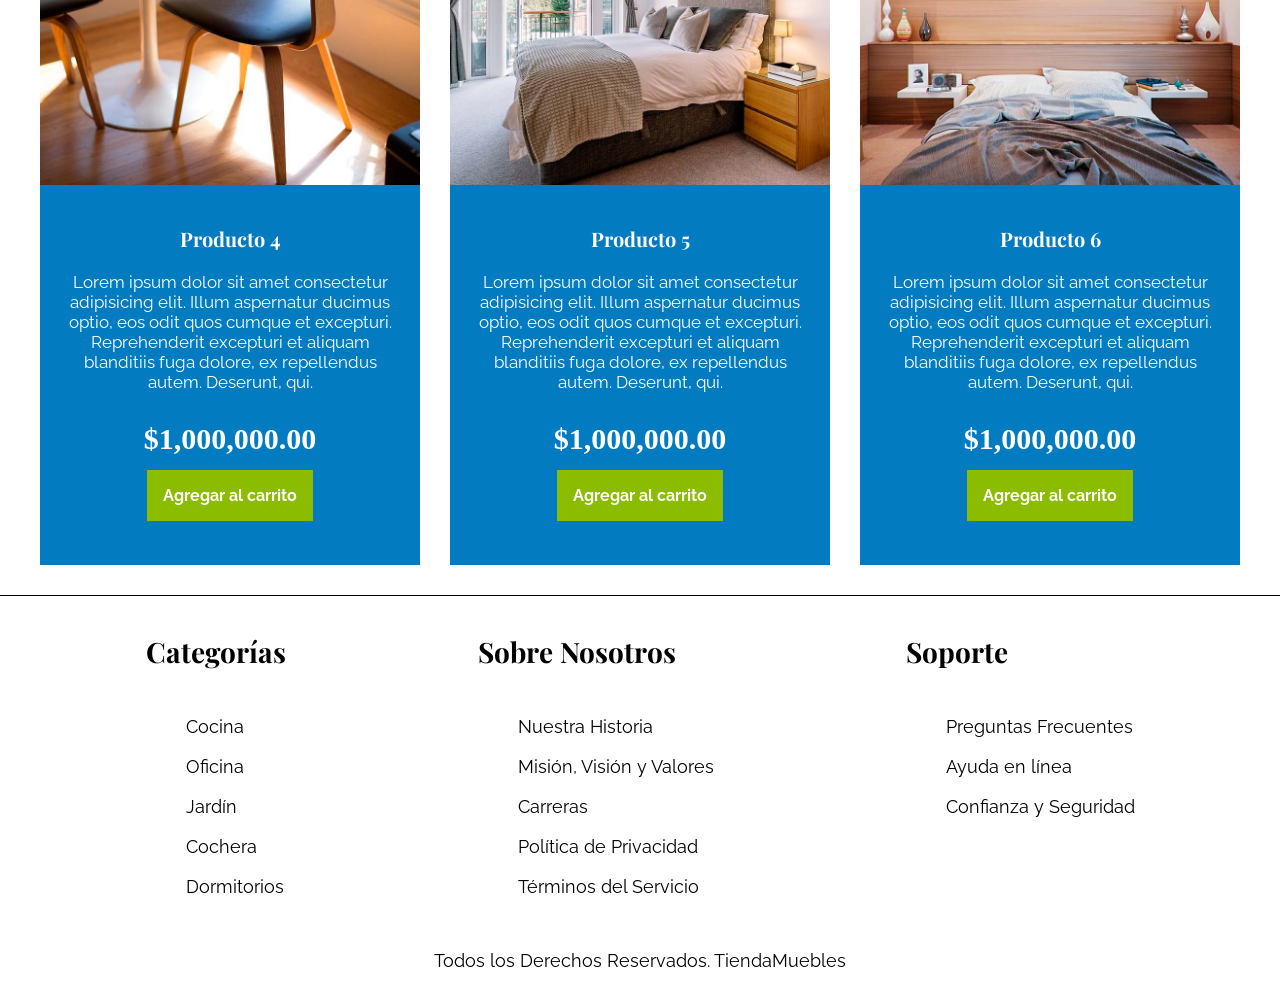
<file: tienda.html>
<!DOCTYPE html>
<html lang="en">
<head>
    <meta charset="UTF-8">
    <meta name="viewport" content="width=device-width, initial-scale=1.0">
    <title>Tienda Muebles</title>
    <link rel="stylesheet" href="./styles.css">
    <link rel="preconnect" href="https://fonts.googleapis.com">
    <link rel="preconnect" href="https://fonts.gstatic.com" crossorigin>
    <link href="https://fonts.googleapis.com/css2?family=Playfair+Display:ital,wght@0,400..900;1,400..900&family=Raleway:ital,wght@0,100..900;1,100..900&display=swap" rel="stylesheet">
</head>

<body>
    <header>
        <div class="title">
            <h1>Tienda <span>Muebles</span></h1>
        </div>
        <div class="container">
            <nav>
                <ul class="nav">
                    <li><a href="./index.html" class="itembar">Inicio</a></li>
                    <li><a href="./nosotros.html" class="itembar">Nosotros</a></li>
                    <li><a href="./tienda.html" class="itembar">Tienda</a></li>
                    <li><a href="./blog.html" class="itembar">Blog</a></li>
                    <li><a href="./Galería.html" class="itembar">Galería</a></li>
                    <li><a href="./contacto.html" class="itembar">Contacto</a></li>
                </ul>
            </nav>
        </div>
    </header>

    <main>
        <section class="products11">
            <h2 class="our-products">Nuestros Productos</h2>
            <div class="main-ourp width">
                <article class="product1 width">
                    <img src="./img/producto1.jpg" alt="imagen de producto 1" class="imagenproducto1">
                    <div class="textoproducto1">
                        <h3>Producto 1</h3>
                        <p class="descripcionproducto1">Proin condimentum sodales risus ut aliquet. Nunc eu neque quis sapien feugiat posuere sed nec mauris.</p>
                        <p class="price1">$1,000,000.00</p>
                        <a type="submit" class="boton1">Agregar al carrito</a>
                    </div>
                </article>

                <div class="product23">
                    <article class="containerproduct2">
                    <img src="./img/producto2.jpg" alt="imagen de producto 2" class="imgproduct2">
                    <div class="textoproducto2">
                        <h3 class="titlteproduct2">Producto 2</h3>
                        <p class="descriptionproduct2">Proin condimentum sodales risus ut aliquet. Nunc eu neque quis sapien feugiat posuere sed nec mauris.</p>
                        <p class="priceproduct2">$1,000,000.00</p>
                        <a type="submit" class="boton2">Agregar al carrito</a>
                    </div>
                    </article>

                    <article class="containerproduct3">
                    <img src="./img/galeria_06.jpg" alt="imagen de producto 3" class="imgproduct3">
                    <div class="textoproducto3">
                        <h3 class="titlteproduct3">Producto 3</h3>
                        <p class="descriptionproduct3">Proin condimentum sodales risus ut aliquet. Nunc eu neque quis sapien feugiat posuere sed nec mauris.</p>
                        <p class="priceproduct3">$1,000,000.00</p>
                        <a type="submit" class="boton3">Agregar al carrito</a>
                    </div>
                    </article>
                </div>

                <div class="product456">
                    <article class="containerproduct4">
                    <img src="./img/producto4.jpg" alt="imagen de producto 4" width="300" class="imgproduct4">
                    <div class="textoproduct4">
                        <h3 class="titlteproduct4">Producto 4</h3>
                        <p class="descriptionproduct4">Lorem ipsum dolor sit amet consectetur adipisicing elit. Illum aspernatur ducimus optio, eos odit quos cumque et excepturi. Reprehenderit excepturi et aliquam blanditiis fuga dolore, ex repellendus autem. Deserunt, qui.</p>
                        <p class="priceproduct4">$1,000,000.00</p>
                        <a type="submit" class="boton4">Agregar al carrito</a>
                    </div>
                    </article>

                    <article class="containerproduct5">
                    <img src="./img/producto5.jpg" alt="imagen de producto 5" width="300"
                    class="imgproduct5">
                    <div class="textoproduct5">
                        <h3 class="titlteproduct5">Producto 5</h3>
                        <p class="descriptionproduct5">Lorem ipsum dolor sit amet consectetur adipisicing elit. Illum aspernatur ducimus optio, eos odit quos cumque et excepturi. Reprehenderit excepturi et aliquam blanditiis fuga dolore, ex repellendus autem. Deserunt, qui.</p>
                        <p class="priceproduct5">$1,000,000.00</p>
                        <a type="submit" class="boton5">Agregar al carrito</a>
                    </div>
                    </article>

                    <article class="containerproduct6">
                    <img src="./img/producto6.jpg" alt="imagen de producto 6" width="300" class="imgproduct6">
                    <div class="textoproduct6">
                        <h3 class="titlteproduct6">Producto 6</h3>
                        <p class="descriptionproduct6">Lorem ipsum dolor sit amet consectetur adipisicing elit. Illum aspernatur ducimus optio, eos odit quos cumque et excepturi. Reprehenderit excepturi et aliquam blanditiis fuga dolore, ex repellendus autem. Deserunt, qui.</p>
                        <p class="priceproduct6">$1,000,000.00</p>
                        <a type="submit" class="boton6">Agregar al carrito</a>
                    </div>
                    </article>
                </div>
            </div>
        </section>
    </main>


    <footer>
        <div class="footer">
            <div class="left">
                <h4 class="footertitle">Categorías</h4>
                <ul class="footerlist">
                    <li><a href="#" class="footertext">Cocina</a></li>
                    <li><a href="#" class="footertext">Oficina</a></li>
                    <li><a href="#" class="footertext">Jardín</a></li>
                    <li><a href="#" class="footertext">Cochera</a></li>
                    <li><a href="#" class="footertext">Dormitorios</a></li>
                </ul>
            </div>

            <div class="left">
                <h4 class="footertitle">Sobre Nosotros</h4>
                <ul class="footerlist">
                    <li><a href="#" class="footertext">Nuestra Historia</a></li>
                    <li><a href="#" class="footertext">Misión, Visión y Valores</a></li>
                    <li><a href="#" class="footertext">Carreras</a></li>
                    <li><a href="#" class="footertext">Política de Privacidad</a></li>
                    <li><a href="#" class="footertext">Términos del Servicio</a></li>
                </ul>
            </div>

            <div class="left">
                <h4 class="footertitle">Soporte</h4>
                <ul class="footerlist">
                    <li><a href="#" class="footertext">Preguntas Frecuentes</a></li>
                    <li><a href="#" class="footertext">Ayuda en línea</a></li>
                    <li><a href="#" class="footertext">Confianza y Seguridad</a></li>
                </ul>
            </div>
        </div>

        <p class="footertext finished">Todos los Derechos Reservados. TiendaMuebles</p>
    </footer>
</body>
</html>
</file>
<file: styles.css>
:root{
    --primary-font:"Playfair Display", serif;
    --secondary-font:"Raleway", sans-serif;
    
}

body{
    margin: 0;
    padding: 0;
}
.title{
    padding: 1rem;
}
h1{
    font-family: var(--primary-font);
    font-size: 50px;
    text-align: center;
}

span{
    color: #037bc0;
}

.container{
    justify-content: space-between;
    max-width: 120rem;
    margin: 0 auto;
    padding: 0.5rem;
    border-top: 1px solid black;
}
.nav{
    display: flex;
    gap: 10%;
    justify-content: center;
    font-family: var(--secondary-font);
    list-style: none;
    text-align: center;
}

img{
    width: 100%;
}

.itembar{
    color: black;
    text-decoration: none;
}

.banner1{
    object-fit: cover;
    width: 100%;
    height: 35rem;
    margin: 0;
    padding: 0;
}

.banner1 img{
    width: 100%;
    object-fit: cover;
    height: 35rem;
}

.products{
    padding: 30px;
}

.categoriaproducts{
    font-family: var(--primary-font);
    font-size: 40px;
    text-align: center;
}

.categoria1{
    display: flex;
    flex-wrap: wrap;
    justify-content: center;
    gap: 20px;
}
.container-cat{
    text-align: center;
}
.itemcategory{
    color: black;
    text-decoration: none;
    font-family: var(--secondary-font);
    font-size: 20px;
    padding: 2rem;
    display: block;
}

.section-abt{
    display: flex;
    background-color: #037bc0;
    height: 35rem;
}

.img-abt{
    width: 50%;
}

.container-abt{
    display: flex;
    height: 35rem;
}

.text-abt{
    display: flex;
    flex-direction: column;
    justify-content: center;
    text-align: left;
    padding: 8rem;
    width: 50%;
}

.title-abt{
    font-family: var(--primary-font);
    color: white;
    font-size: 35px;
}

.description-abt{
    font-family: var(--secondary-font);
    color: white;
    font-size: 17px;
}
.main-ourp{
    text-align: center;
    padding: 30px;
}
.our-products{
    font-family: var(--primary-font);
    font-size: 40px;
    text-align: center;
    padding: 20px;
    margin: 0 auto;
    max-width: 1200px;
}

.product23{
    display: grid;
    grid-template-columns: 1fr 1fr;
    gap: 30px;
}
.textoproducto2{
    padding: 20px;
    height: 50%;
}

.textoproducto3{
    padding: 20px;
    height: 50%;
}

.textoproduct4{
    padding: 20px;
    height: 50%;
}

.textoproduct5{
    padding: 20px;
    height: 50%;
}

.textoproduct6{
    padding: 20px;
    height: 50%;
}


.containerproduct2{
    background-color: #037bc0;
    height: 40rem;
    display: flex;
    flex-direction: column;
}

.imgproduct2{
    height: 50%;
    object-fit: cover;
}
.titlteproduct2{
    font-family: var(--primary-font);
    color: white;
    font-size: 20px;
}
.descriptionproduct2{
    font-family: var(--secondary-font);
    color: white;
    font-size: 17px;
}
.priceproduct2{
    font-size: 30px;
    color: white;
    font-weight: bolder;
}
.boton2{
    background-color: #8cbc00;
    padding: 1rem;
    font-family: var(--secondary-font);
    font-weight: bolder;
    color: white;
}


.containerproduct3{
    background-color: #037bc0;
    height: 40rem;
    display: flex;
    flex-direction: column;
}
.imgproduct3{
    height: 50%;
    object-fit: cover;
}
.titlteproduct3{
    font-family: var(--primary-font);
    color: white;
    font-size: 20px;
}
.descriptionproduct3{
    font-family: var(--secondary-font);
    color: white;
    font-size: 17px;
}
.priceproduct3{
    font-size: 30px;
    color: white;
    font-weight: bolder;
}
.boton3{
    background-color: #8cbc00;
    padding: 1rem;
    font-family: var(--secondary-font);
    font-weight: bolder;
    color: white;
}

.containerproduct4{
    background-color: #037bc0;
    margin-top: 1rem;
    width: 100%;
    height: 45rem;
    display: flex;
    flex-direction: column;

}
.imgproduct4{
    height: 50%;
    object-fit: cover;
}
.titlteproduct4{
    font-family: var(--primary-font);
    color: white;
    font-size: 20px;
}
.descriptionproduct4{
    font-family: var(--secondary-font);
    color: white;
    font-size: 17px;
}
.priceproduct4{
    font-size: 30px;
    color: white;
    font-weight: bolder;
}
.boton4{
    background-color: #8cbc00;
    padding: 1rem;
    font-family: var(--secondary-font);
    font-weight: bolder;
    color: white;
}

.containerproduct5{
    background-color: #037bc0;
    margin-top: 1rem;
    width: 100%;
    height: 45rem;
    display: flex;
    flex-direction: column;
}
.imgproduct5{
    height: 50%;
    object-fit: cover;
}
.titlteproduct5{
    font-family: var(--primary-font);
    color: white;
    font-size: 20px;
}
.descriptionproduct5{
    font-family: var(--secondary-font);
    color: white;
    font-size: 17px;
}
.priceproduct5{
    font-size: 30px;
    color: white;
    font-weight: bolder;
}
.boton5{
    background-color: #8cbc00;
    padding: 1rem;
    font-family: var(--secondary-font);
    font-weight: bolder;
    color: white;
}

.containerproduct6{
    background-color: #037bc0;
    margin-top: 1rem;
    width: 100%;
    height: 45rem;
    display: flex;
    flex-direction: column;
}
.imgproduct6{
    height: 50%;
    object-fit: cover;
}
.titlteproduct6{
    font-family: var(--primary-font);
    color: white;
    font-size: 20px;
}
.descriptionproduct6{
    font-family: var(--secondary-font);
    color: white;
    font-size: 17px;
}
.priceproduct6{
    font-size: 30px;
    color: white;
    font-weight: bolder;
}
.boton6{
    background-color: #8cbc00;
    padding: 1rem;
    font-family: var(--secondary-font);
    font-weight: bolder;
    color: white;
}

.product456{
    display: grid;
    grid-template-columns: 1fr 1fr 1fr;
    gap: 30px;
}

.product1{
    display: grid;
    grid-template-columns: 3fr 1fr;
    background-color: #037bc0;
    margin-bottom: 2rem;
}

.width{
    width: 1200px;
    margin-left: auto;
    margin-right: auto;
}

.product1 h3{
    font-family: var(--primary-font);
    color: white;
    font-size: 20px;
}

.descripcionproducto1{
    font-family: var(--secondary-font);
    color: white;
    font-size: 17px;
    line-height: 30px;
}

.imagenproducto1{
    height: 25rem;
    object-fit: cover;
    object-position: center;
}

.textoproducto1{
    padding: 20px;
}

.price1{
    font-size: 30px;
    color: white;
    font-weight: bolder;
}

.boton1{
    background-color: #8cbc00;
    padding: 1rem;
    font-family: var(--secondary-font);
    font-weight: bolder;
    color: white;
}

.footer{
    display: flex;
    flex-wrap: wrap;
    gap: 15%;
    justify-content: center;
    border-top: 1px solid black;
}

.footertitle{
    font-family: var(--primary-font);
    font-size: 28px;
}
.footerlist{
    list-style: none;
}

.footertext{
    text-decoration: none;
    color: black;
    font-family: var(--secondary-font);
    font-size: 18px;
    line-height: 40px;
}

.finished{
    text-align: center;
}

.pageaboutus{
    display: grid;
    grid-template-columns: 1fr 1fr;
    margin-right: 10%;
    margin-left: 10%;
    overflow: hidden;
}

.imgpageaboutus{
    width: 100%;
    object-fit: cover;
    height: 25rem;
}

.pageaboutustitle{
    font-family: var(--primary-font);
    text-align: center;
    font-size: 40px;
}

.pageaboutustext{
    font-family: var(--secondary-font);
    text-align: center;
    padding: 10%;
}

.mainaboutus{
    padding: 1rem;
}

.gallerytitle{
    font-family: var(--primary-font);
    font-size: 35px;
    text-align: center;
}

.gallery{
    display: grid;
    grid-template-columns: 1fr;
    justify-content: center;
    padding: 2rem;
}

.gallery1{
    display: flex;
    justify-content: center;
    gap: 10px;
    padding: 0.5rem;
}

.imagendegaleria{
    width: 20%;
}

.gallery2{
    display: flex;
    justify-content: center;
    gap: 10px;
    padding: 0.5rem;
}

.gallery3{
    display: flex;
    justify-content: center;
    gap: 10px;
    padding: 0.5rem;
}

.blogmain{
    margin: auto;
    max-width: 120rem;
    padding-bottom: 3rem;
}

.blogtitle {
    font-family: var(--primary-font);
    font-size: 35px;
    text-align: center;
}

.blogsubtitle{
    font-family: var(--primary-font);
    font-size: 35px;
}

.blogsection{
    display: grid;
    grid-template-columns: 2fr 1fr;
}

.blogimg{
    width: 100%;
}

.guidesection{
    display: flex;
    flex-direction: column;
    justify-content: center;
    text-align: center;
    padding: 0 20% 0 20%;
    gap: 30px;
}

.blogdate{
    display: flex;
    gap: 35%;
    justify-content: center;
    font-weight: bolder;
}

.blogtext{
    font-family: var(--secondary-font);
    text-align: left;
    height: 59rem;
    padding: 1rem;
}

.dateblog{
    color: #037bc0;
}

.blogleer{
    text-decoration: none;
    color: white;
    background: #8cbc00;
    padding: 15px 60px 15px 60px;
    font-weight: bold;
    text-align: left;
}

.lorem{
    line-height: 30px;
}

.entries{
    font-family: var(--primary-font);
    font-size: 35px;
}


.otherentries{
    text-decoration: none;
    color: black;
    line-height: 30px;
}

.blog2{
    text-align: center;
}

.containerblog{
    padding: 3rem;
    margin: 0 auto;
}

.entriesblogtitle{
    font-family: var(--primary-font);
    font-size: 35px;
}

.entriesblogtitleentries{
    font-family: var(--secondary-font);
    text-align: left;
    padding: 0 10rem 0 10rem;
    margin: 0 auto;
    width: 40rem;
}

.entriesimg{
    width: 100%;
}

.blogdate2{display: flex;
    gap: 30%;
    justify-content: center;
    font-weight: bolder;
}

.l-height{
    line-height: 40px;
}

.t-align-center{
    text-align: center;
}

.container-contact{
    padding: 3rem;
    width: 30%;
    margin: 0 auto;
}

.contact-title{
    font-family: var(--primary-font);
    font-size: 35px;
}

.font-primary{
    font-family: var(--secondary-font);
    font-size: 20px;
}

.contact-title-1{
    background-color: #005485;
    width: 80%;
    color: white;
    font-weight: bolder;
    padding: 1rem;
}

.d-flex-column{
    display:flex;
    flex-direction: column;
    justify-content: center;
    height: 30rem;
    padding: 2rem;
}

.campo{
    display: flex;
    margin-bottom: 2rem;
    justify-content: center;
    text-align: left;
}

.campo label{
    flex-basis: 8rem;

}

.campo input{
    flex: 1;
    border: 1px solid #e1e1e1;
    padding: 1rem;
    text-align: left;
    align-items: left;
}

.campo textarea{
    flex: 1;
    border: 1px solid #e1e1e1;
    padding: 1rem;
}

.campo select{
    flex: 1;
    border: 1px solid #e1e1e1;
    padding: 1rem;
}

.d-flex-column2{
    display:flex;
    flex-direction: column;
    justify-content: center;
    height: 8rem;
    padding-top: 2rem;
}

.d-flex-column3{
    display:flex;
    flex-direction: column;
    justify-content: center;
    height: 15rem;
    padding-top: 2rem;
}

.marginb{
    margin-bottom: 2rem;
}
</file>
